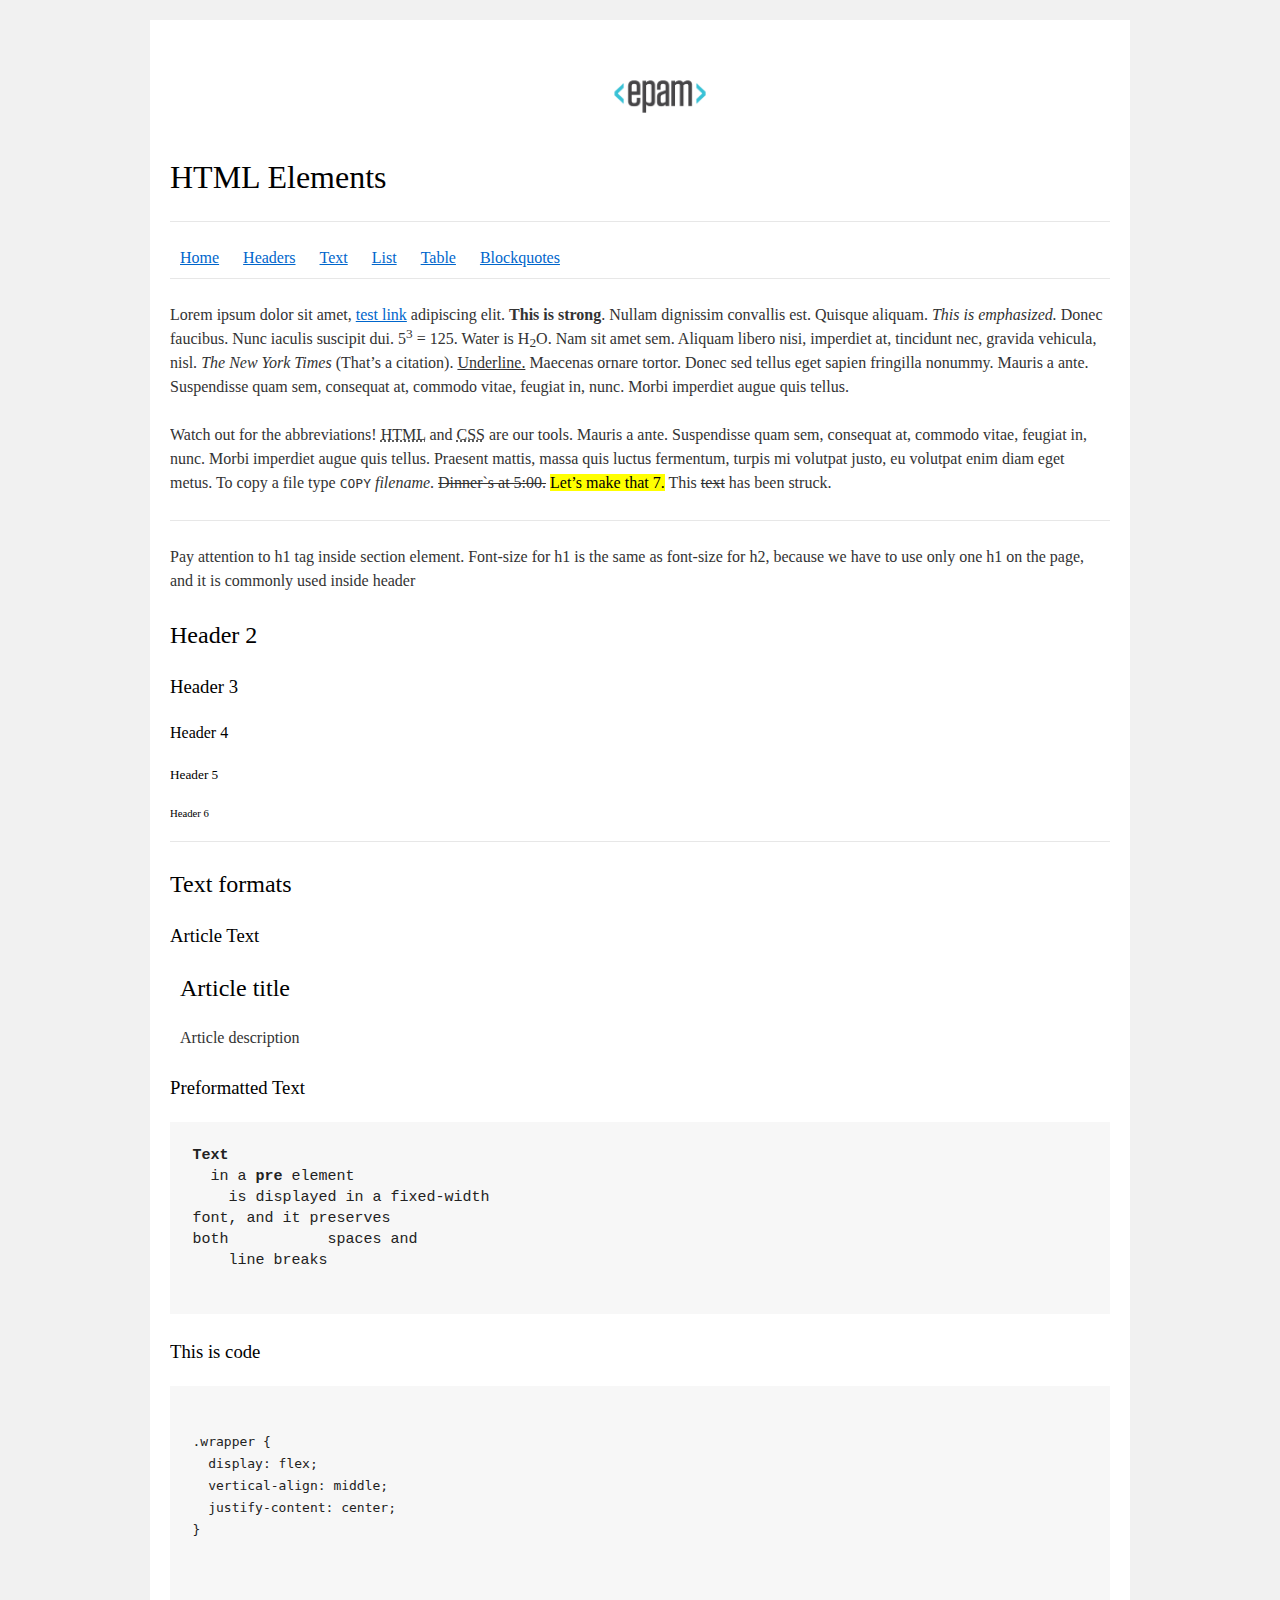
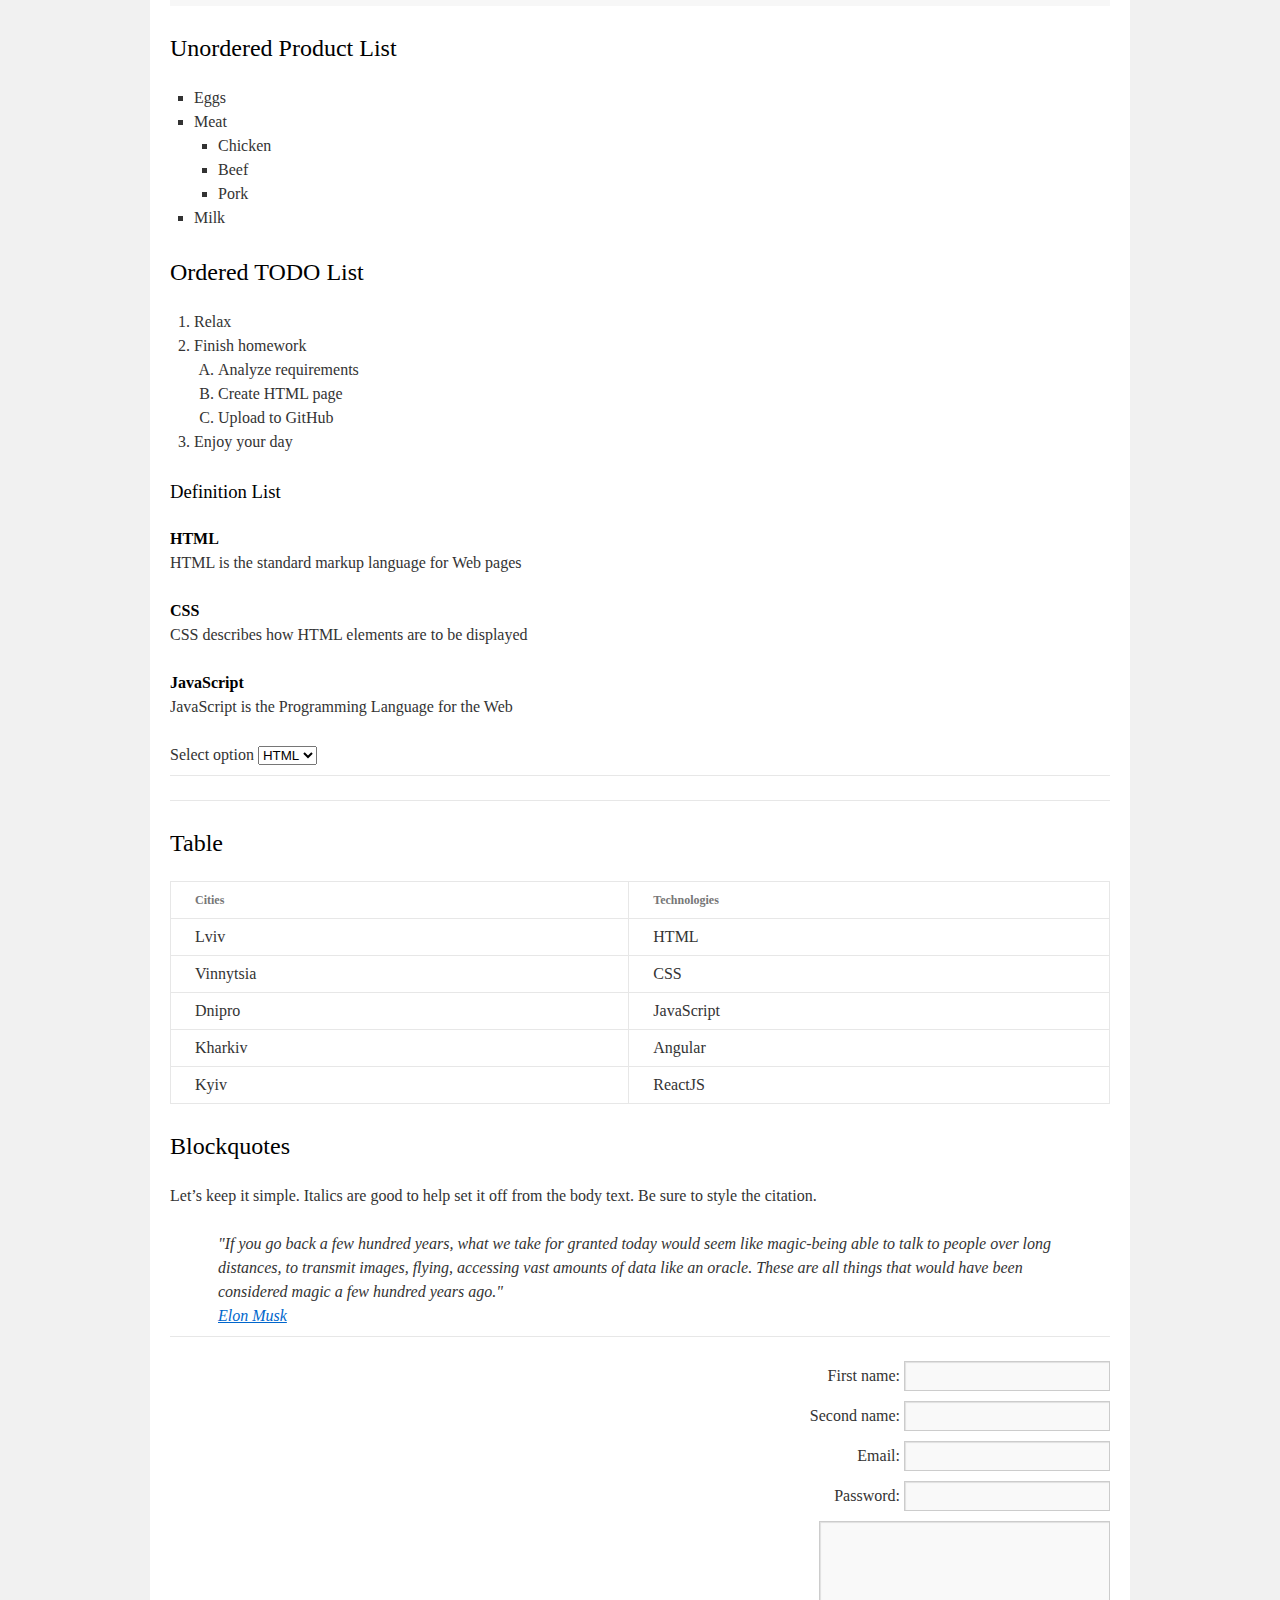
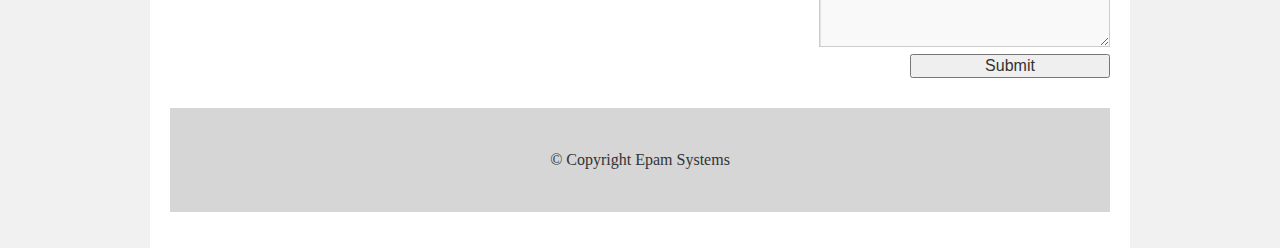
<file: FL11_HW1/homework/index.html>
<!DOCTYPE html>
<html lang="en">

<head>
  <meta charset="utf-8">
  <title>HTML Basics</title>
  <link rel="stylesheet" href="style.css">
</head>

<body>
  <div id="wrapper">
    <div id="main">
      <div id="container">
        <div id="content" role="main">
          <!-- TODO: Content goes here -->
          <header>
            <img src="logo.png" alt="EPAM logo">
            <h1>HTML Elements</h1>
          </header>
          <hr>
            <nav>
              <a href="#home">Home</a>
              <a href="#headers">Headers</a>
              <a href="#text">Text</a>
              <a href="#list">List</a>
              <a href="#table">Table</a>
              <a href="#blockquotes">Blockquotes</a>
            </nav>
          <hr>
          <div id="home">
            <p>Lorem ipsum dolor sit amet, <a href="https://www.epam.com/">test link</a> adipiscing elit. <strong>This is strong</strong>. Nullam dignissim convallis est. Quisque aliquam. <em>This is emphasized.</em> Donec faucibus. Nunc iaculis suscipit dui. 5<sup>3</sup> = 125. Water is H<sub>2</sub>O. Nam sit amet sem. Aliquam libero nisi, imperdiet at, tincidunt nec, gravida vehicula, nisl. <cite>The New York Times</cite> (That&#8217;s a citation). <u>Underline.</u> Maecenas ornare tortor. Donec sed tellus eget sapien fringilla nonummy. Mauris a ante. Suspendisse quam sem, consequat at, commodo vitae, feugiat in, nunc. Morbi imperdiet augue quis tellus.
            </p>
            <p>
                Watch out for the abbreviations!
                <abbr title="Hyper Text Markup Language">HTML</abbr>
                and
                <abbr title="Cascading Style Sheets">CSS</abbr>
                are our tools. Mauris a ante. Suspendisse quam sem, consequat at, commodo vitae, feugiat in, nunc. Morbi imperdiet augue quis tellus. Praesent mattis, massa quis luctus fermentum, turpis mi volutpat justo, eu volutpat enim diam eget metus. To copy a file type
                <code>COPY</code>
                <i>filename</i>.
                <del>Dinner`s at 5:00.</del>
                <mark>Let&#8217;s make that 7.</mark>
                This <s>text</s> has been struck.
            </p>
          </div>
          <hr>
          <div id="headers">
              <p>
                Pay attention to h1 tag inside section element. Font-size for h1 is the same as font-size for h2,
                because we have to use only one h1 on the page, and it is commonly used inside header
              </p>
              <h2>Header 2</h2>
              <h3>Header 3</h3>
              <h4>Header 4</h4>
              <h5>Header 5</h5>
              <h6>Header 6</h6>
            </div>
          <hr>
          <section id="text">
              <h2>Text formats</h2>
             
              <section>
                <h3>Article Text</h3>
                  <article>
                    <header>
                      <h2>Article title</h2>
                    </header>
                    <p>Article description</p>
                  </article>
              </section>
              <section>
                  <h3>Preformatted Text</h3>
                    <pre>
<b>Text</b>
  in a <b>pre</b> element
    is displayed in a fixed-width
font, and it preserves
both           spaces and
    line breaks
                    </pre>
                </section>         
                <section>
                  <h3>This is code</h3>
                  <pre>
                      <code>
.wrapper {
  display: flex;
  vertical-align: middle;
  justify-content: center;
}
                      </code>
                    </pre>
                </section>   
              
              <section>
                <h2>Unordered Product List</h2>
                 <ul> 
                  <li>Eggs</li>
                  <li>Meat
                  <ul>
                    <li>Chicken</li>
                    <li>Beef</li>
                    <li>Pork</li> 
                  </ul></li>
                  <li>Milk</li>
                 </ul>
              </section>
          </section>
          <div id="list">    
            <section>
                  <h2>Ordered TODO List</h2>
                   <ol> 
                    <li>Relax</li>
                    <li>Finish homework
                    <ol>
                      <li>Analyze requirements</li>
                      <li>Create HTML page</li>
                      <li>Upload to GitHub</li> 
                    </ol></li>
                    <li>Enjoy your day</li>
                   </ol>
                </section>
              <section>
                <h3>Definition List</h3>
                <dl>
                    <dt>HTML</dt>
                        <dd>HTML is the standard markup language for Web pages</dd>
                    <dt>CSS</dt>
                        <dd>CSS describes how HTML elements are to be displayed</dd>
                    <dt>JavaScript</dt>
                        <dd>JavaScript is the Programming Language for the Web</dd>
                </dl>
                <span>Select option </span><select name="select">
                    <option value="HTML">HTML</option>
                    <option value="CSS">CSS</option>
                    <option value="JS">JS</option>
                </select>
              </section>
            </div>
            <hr>
            <hr>
            <section id="table">
                <h2>Table</h2>
                <table>
                    <thead>
                        <tr>
                            <th>Cities</th>
                            <th>Technologies</th>
                        </tr>
                    </thead>
                    <tbody>
                        <tr>
                            <td>Lviv</td>
                            <td>HTML</td>
                        </tr>
                        <tr>
                            <td>Vinnytsia</td>
                            <td>CSS</td>
                        </tr>
                        <tr>
                            <td>Dnipro</td>
                            <td>JavaScript</td>
                        </tr>
                        <tr>
                            <td>Kharkiv</td>
                            <td>Angular</td>
                        </tr>
                        <tr>
                            <td>Kyiv</td>
                            <td>ReactJS</td>
                        </tr>
                    </tbody>
                </table>
            </section>
            <section id="blockquotes">
              <h2>Blockquotes</h2>
              
<p>Let&#8217;s keep it simple. Italics are good to help set it off from the body text. Be sure to style the citation.</p>

<blockquote>
  "If you go back a few hundred years, what we take for granted today would seem like magic-being able
  to talk to people over long distances, to transmit images, flying, accessing vast amounts of data
  like an oracle. These are all things that would have been considered magic a few hundred years ago."<br>
  <a href="https://en.wikipedia.org/wiki/Elon_Musk">Elon Musk</a>
</blockquote>
            </section>
            <hr>
            <div id="form">
                <form >
                    <fieldset>
                        <label for="firstName">First name:</label>
                        <input type="text" id="firstName" />
                    </fieldset>
                    <fieldset>
                        <label for="secondName">Second name:</label>
                        <input type="text" id="secondName" />
                    </fieldset>
                    <fieldset>
                        <label for="email">Email:</label>
                        <input type="email" id="email" />
                    </fieldset>
                    <fieldset>
                        <label for="password">Password:</label>
                        <input type="password" id="password" />
                    </fieldset>
                    <fieldset>
                        <textarea cols="30" rows="5"></textarea>
                  </fieldset>
                    <fieldset>
                      <input type="submit" name="Submit" value="Submit">
                    </fieldset>
                  </form>
                </div>
            <footer>&copy; Copyright Epam Systems</footer>
        </div>
      </div>
    </div>
  </div>
</body>

</html>
</file>
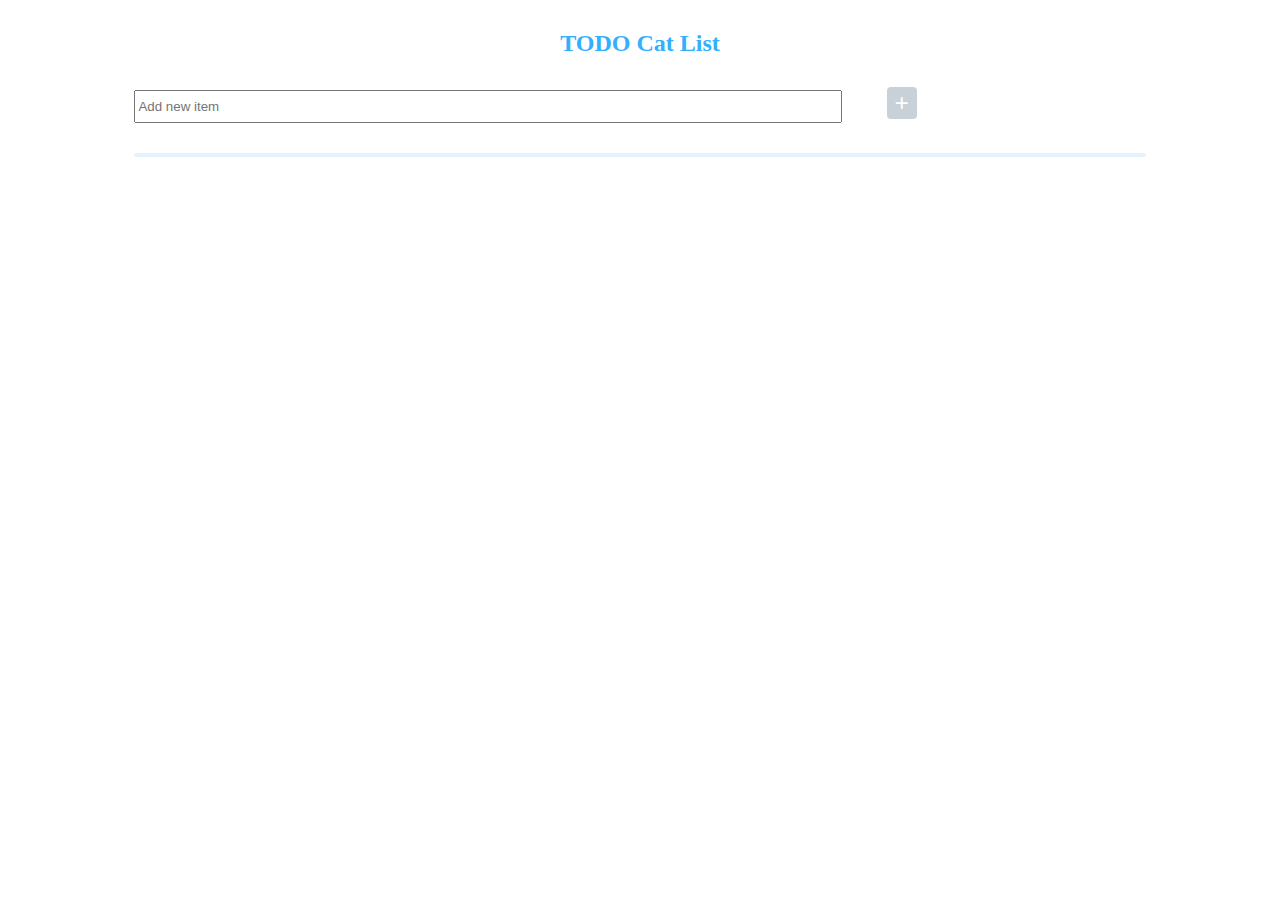
<file: FL11_HW11/homework/index.html>
<!DOCTYPE html>
<html lang="en">
<head>
  <meta charset="UTF-8">
  <title>Homework 11 - TODO Cat List</title>
  <link rel="stylesheet" href="./assets/material-icons/material-icons.css">
  <link rel="stylesheet" href="./assets/styles.css">
</head>
<body>
  <div id="root">
    <h1>TODO Cat List</h1>
    <div id="add-input">
      <input type="text" id="add-new-item-text" placeholder="Add new item">
      <button id="submit-new-item">+</button>
      <!--<button id="submit-new-item" class="mdc-icon-button material-icons">add_box</button> -->
      <hr>
    </div>
  </div>

  <script src="./src/app.js"></script>
</body>
</html>
</file>
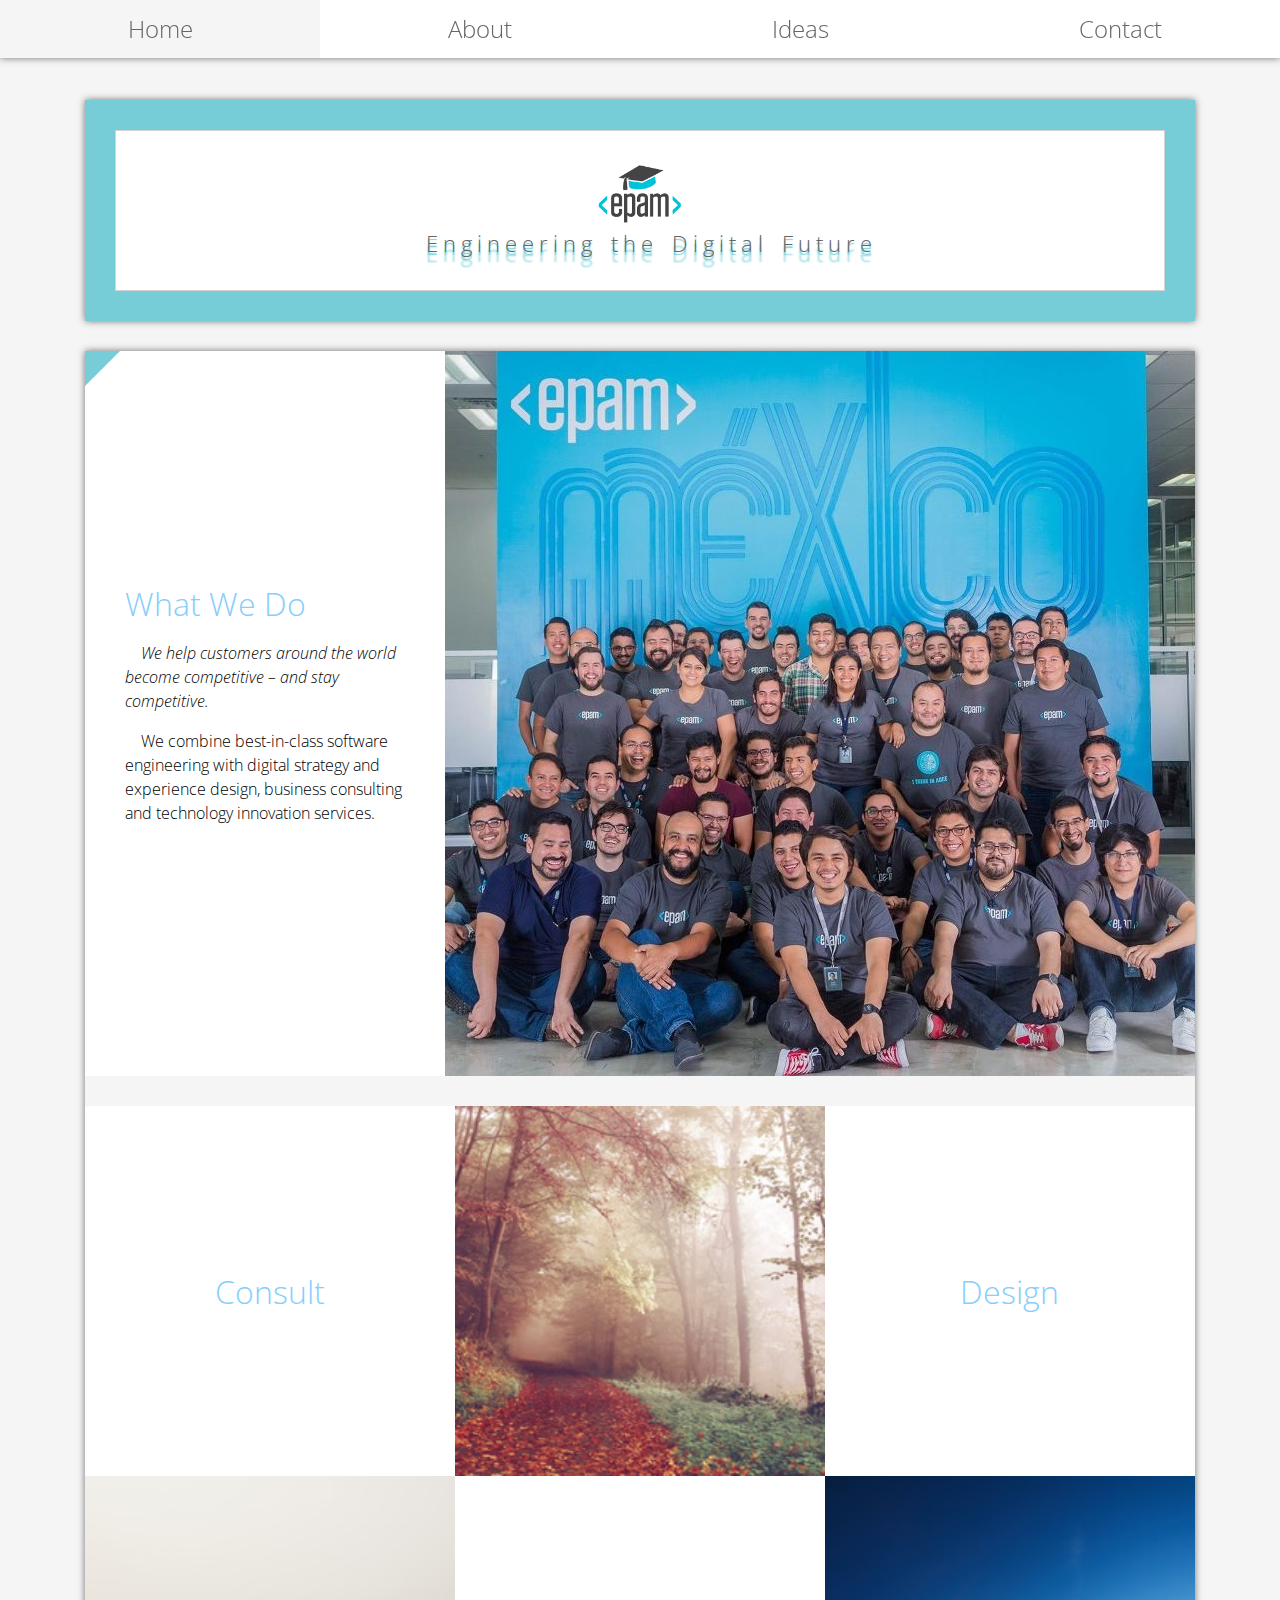
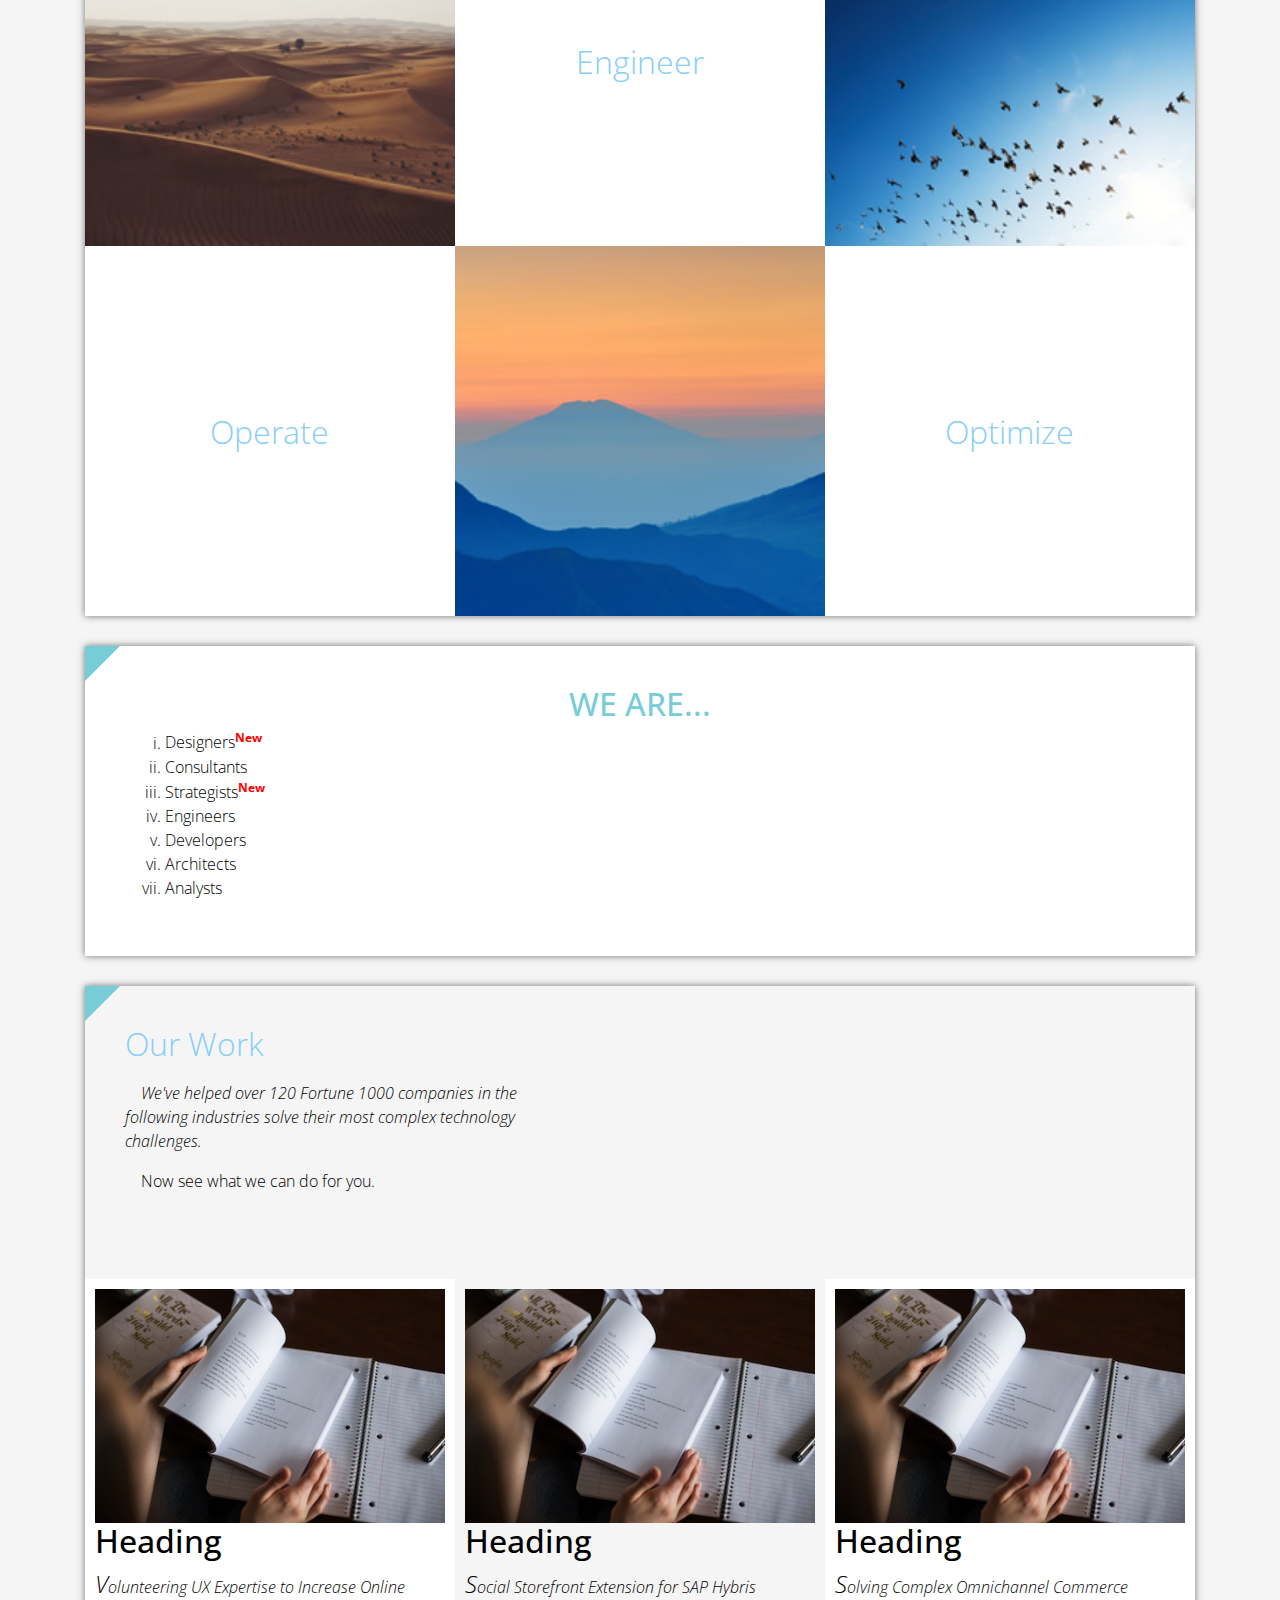
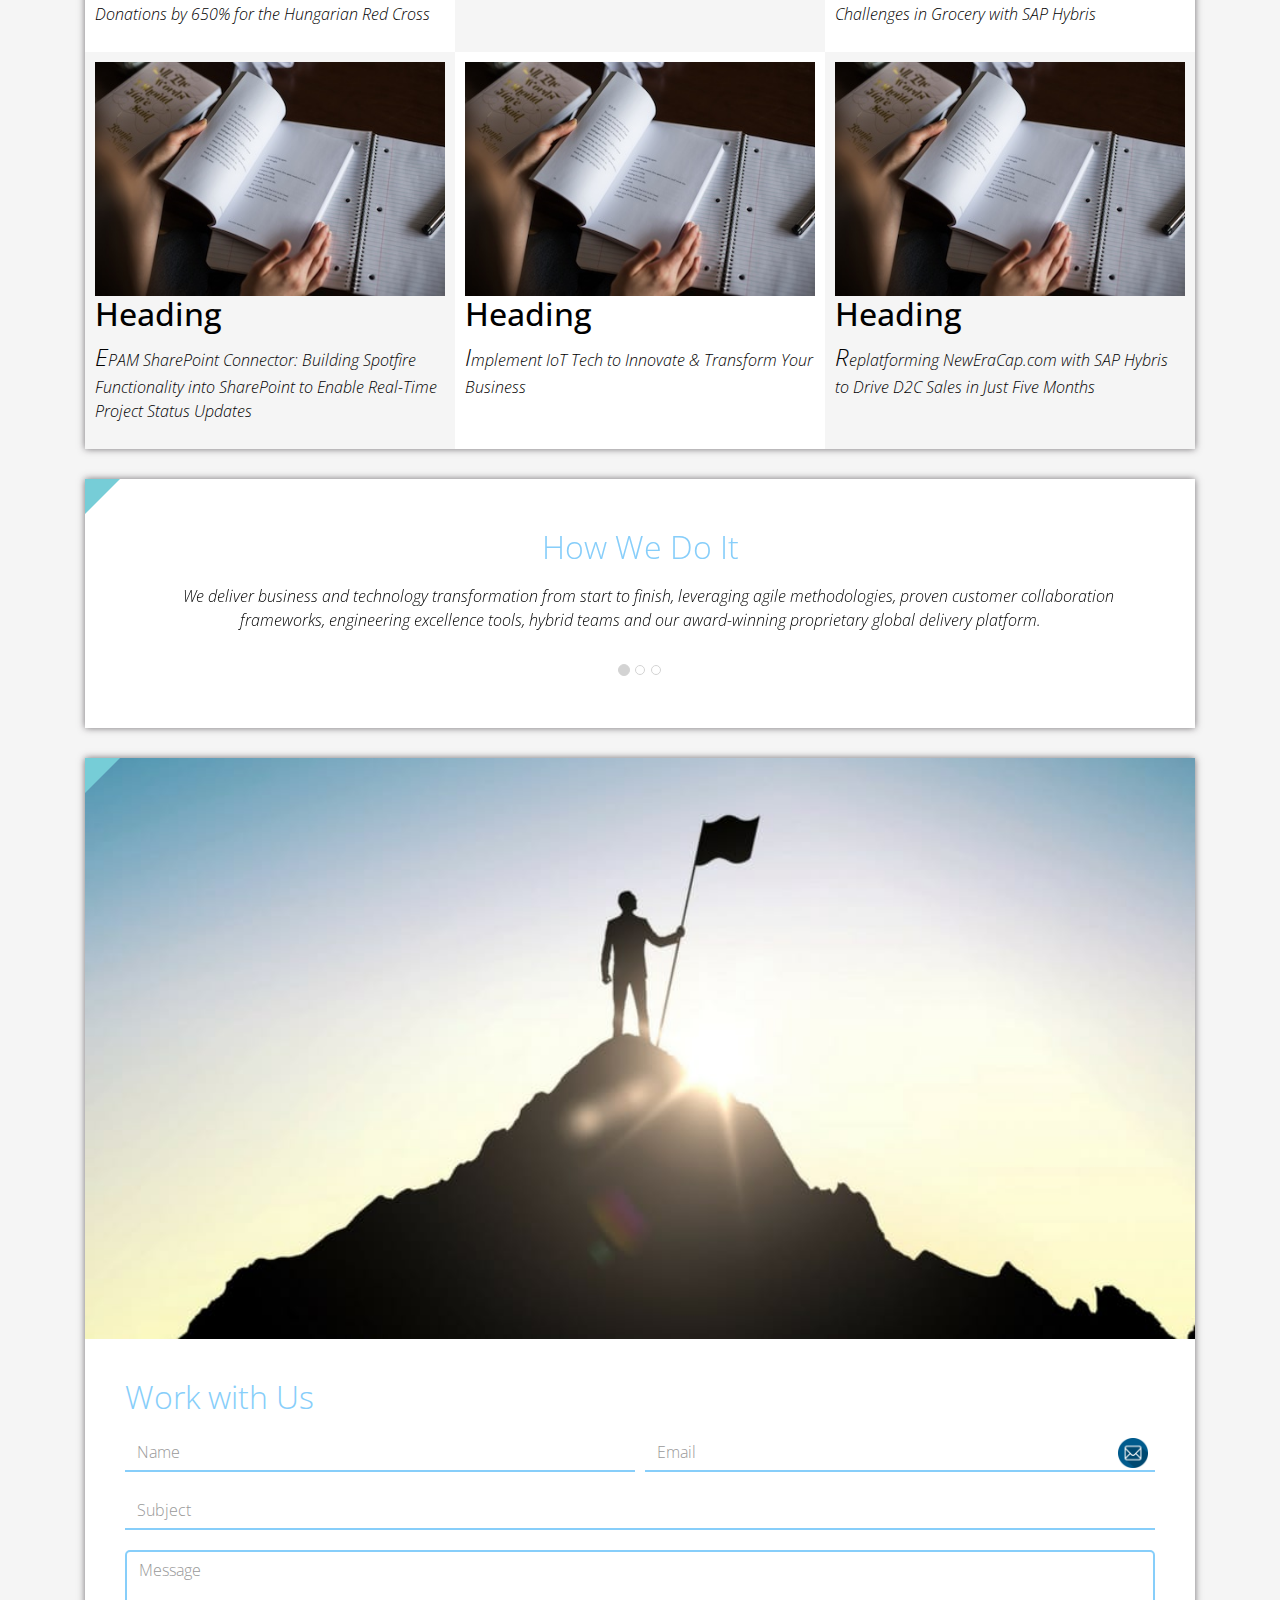
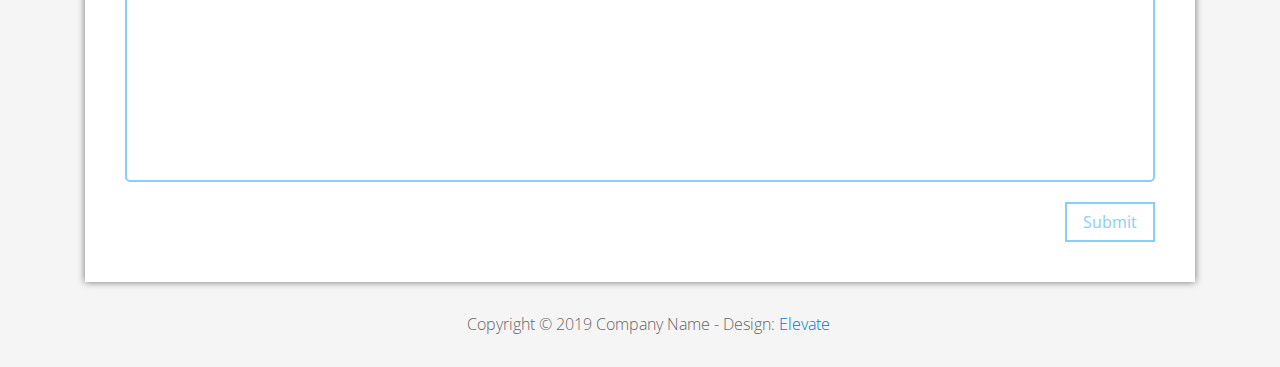
<file: FL11_HW2/homework/index.html>
<!DOCTYPE html>
<html lang="en">
<head>
  <meta charset="utf-8">
  <meta http-equiv="X-UA-Compatible" content="IE=edge">
  <meta name="viewport" content="width=device-width, initial-scale=1">

  <title>CSS Basics HW</title>



  <!-- load stylesheets -->
  <link rel="stylesheet" href="http://fonts.googleapis.com/css?family=Open+Sans:300,400">
  <!-- Google web font "Open Sans" -->
  <link rel="stylesheet" href="css/bootstrap.min.css">
  <!-- Bootstrap style -->
  <link rel="stylesheet" href="css/general.css">
  <link rel="stylesheet" href="css/style.css">
  <!-- Templatemo style -->
</head>

<body>
<div class="container">

  <div class="tm-sidebar">
    <nav class="tm-main-nav">
      <ul>
        <li class="tm-nav-item"><a href="#home" class="tm-nav-item-link">Home</a></li>
        <li class="tm-nav-item"><a href="#about" class="tm-nav-item-link">About</a></li>
        <li class="tm-nav-item"><a href="#ideas" class="tm-nav-item-link">Ideas</a></li>
        <li class="tm-nav-item"><a href="#contact" class="tm-nav-item-link">Contact</a></li>
      </ul>
    </nav>
  </div>

  <div class="tm-main-content">

    <div id="home" class="tm-content-box tm-content-header margin-b-10">
      <div class="tm-banner">
        <div class="tm-banner-inner">
          <img src="img/epam_logo.png" width="100" alt="">
          <p class="tm-banner-text">Engineering the Digital Future</p>
        </div>
      </div>
    </div>

    <section>
      <div class="tm-content-box flex-2-col">

        <div class="padding-medium flex-item tm-team-description-container flex-item">
          <h2 class="tm-section-title">What We Do</h2>
          <p class="tm-section-description">We help customers around the world become competitive – and stay competitive.</p>
          <p class="tm-section-description"> We combine best-in-class software engineering with digital strategy and experience design, business consulting and technology innovation services.</p>
        </div>
        <div class="flex-item tm-team-img">
          <img src="img/epam-mexico.jpg" alt="epam-mexico">
        </div>

      </div>

      <div id="about" class="tm-content-box">

        <ul class="boxes gallery-container">
          <li class="box box-bg">
            <h2 class="tm-section-title tm-section-title-box tm-box-bg-title">Consult</h2>
          </li>
          <li class="box">
            <a href="img/idea-large-01.jpg">
              <img src="img/idea-01.jpg" alt="Image" class="img-fluid thumbnail box-img">
            </a>
          </li>
          <li class="box box-bg">
            <h2 class="tm-section-title tm-section-title-box tm-box-bg-title">Design</h2>
          </li>
          <li class="box">
            <a href="img/idea-large-02.jpg">
              <img src="img/idea-02.jpg" alt="Image" class="img-fluid thumbnail box-img">
            </a>
          </li>
          <li class="box box-bg">
            <h2 class="tm-section-title tm-section-title-box tm-box-bg-title">Engineer</h2>
          </li>
          <li class="box">
            <a href="img/idea-large-03.jpg">
              <img src="img/idea-03.jpg" alt="Image" class="img-fluid thumbnail box-img">
            </a>
          </li>
          <li class="box box-bg">
            <h2 class="tm-section-title tm-section-title-box tm-box-bg-title">Operate</h2>
          </li>
          <li class="box">
            <a href="img/idea-large-04.jpg">
              <img src="img/idea-04.jpg" alt="Image" class="img-fluid thumbnail box-img">
            </a>
          </li>
          <li class="box box-bg">
            <h2 class="tm-section-title tm-section-title-box tm-box-bg-title">Optimize</h2>
          </li>
        </ul>

      </div>

    </section>

    <!-- slider -->
    <section class="heading tm-content-box">
      <div class="padding-medium">
        <h2> WE ARE...</h2>
        <ol>
          <li><a href="index.html" class="text">Designers</a></li>
          <li><a href="index.html">Consultants</a></li>
          <li><a href="#" class="text">Strategists</a></li>
          <li><a href="#">Engineers</a></li>
          <li><a href="#">Developers</a></li>
          <li><a href="#">Architects</a></li>
          <li><a href="#">Analysts</a></li>
        </ol>
      </div>
    </section>

    <section class="blocks">
      <div class="padding-medium flex-item tm-team-description-container">
        <h2 class="tm-section-title">Our Work</h2>
        <p class="tm-section-description">We've helped over 120 Fortune 1000 companies in the following industries solve their most complex technology challenges. </p>
        <p class="tm-section-description"> Now see what we can do for you.</p>
      </div>
      <div class="tm-content-box flex-2-col">
      </div>
      <div  class="tm-content-box">
        <ul class="boxes gallery-container">
          <li class="box box-work">
            <img src="img/study.jpeg" alt="Image" class="img-fluid">
            <div>
              <h2>Heading</h2>
              <p>Volunteering UX Expertise to Increase Online Donations by 650% for the Hungarian Red Cross</p>
            </div>
          </li>
          <li class="box box-work">
            <img src="img/study.jpeg" alt="Image" class="img-fluid">
            <div>
              <h2>Heading</h2>
              <p>Social Storefront Extension for SAP Hybris</p>
            </div>
          </li>
          <li class="box box-work">
            <img src="img/study.jpeg" alt="Image" class="img-fluid">
            <div>
              <h2>Heading</h2>
              <p>Solving Complex Omnichannel Commerce Challenges in Grocery with SAP Hybris</p>
            </div>
          </li>
          <li class="box box-work">
            <img src="img/study.jpeg" alt="Image" class="img-fluid">
            <div>
              <h2>Heading</h2>
              <p>EPAM SharePoint Connector: Building Spotfire Functionality into SharePoint to Enable Real-Time Project Status Updates</p>
            </div>
          </li>
          <li class="box box-work">
            <img src="img/study.jpeg" alt="Image" class="img-fluid">
            <div>
              <h2>Heading</h2>
              <p>Implement IoT Tech to Innovate &amp; Transform Your Business</p>
            </div>
          </li>
          <li class="box box-work">
            <img src="img/study.jpeg" alt="Image" class="img-fluid">
            <div>
              <h2>Heading</h2>
              <p>Replatforming NewEraCap.com with SAP Hybris to Drive D2C Sales in Just Five Months</p>
            </div>
          </li>
        </ul>

      </div>
    </section>

    <section id="ideas">
      <div id="tmCarousel" class="carousel slide tm-content-box" data-ride="carousel">

        <ol class="carousel-indicators">
          <li data-target="#tmCarousel" data-slide-to="0" class="active"></li>
          <li data-target="#tmCarousel" data-slide-to="1" class=""></li>
          <li data-target="#tmCarousel" data-slide-to="2" class=""></li>
        </ol>

        <div class="carousel-inner" role="listbox">

          <div class="carousel-item active">
            <div class="carousel-content">
              <div class="flex-item">
                <h2 class="tm-section-title">How We Do It</h2>
                <p class="tm-section-description carousel-description">We deliver business and technology transformation from start to finish, leveraging agile methodologies, proven customer collaboration frameworks, engineering excellence tools, hybrid teams and our award-winning proprietary global delivery platform.</p>
              </div>
            </div>
          </div>

          <div class="carousel-item">
            <div class="carousel-content">
              <div class="flex-item">
                <h2 class="tm-section-title">Our Clients</h2>
                <p class="tm-section-description carousel-description">Lorem ipsum dolor sit amet,
                  consectetur adipiscing elit. Quisque vel nisi pharetra nibh varius pharetra ac
                  sagittis nisi. Etiam pharetra vestibulum hendrerit. Pellentesque interdum metus
                  sed massa rutrum.</p>
              </div>
            </div>
          </div>

          <div class="carousel-item">
            <div class="carousel-content">
              <div class="flex-item">
                <h2 class="tm-section-title">Our Projects</h2>
                <p class="tm-section-description carousel-description">Donec ex libero, fringilla
                  vitae purus sit amet, rhoncus pharetra lorem. Pellentesque id sem id lacus
                  ultricies vehicula. Aliquam rutrum mi non. Pellentesque interdum metus sed massa
                  rutrum.</p>
              </div>
            </div>
          </div>

        </div>

      </div>
    </section>

    <section class="tm-content-box">
      <img src="img/contact-us.jpg" alt="Contact image" class="img-fluid img-contact-us">

      <div id="contact" class="padding-medium">
        <h2 class="tm-section-title">Work with Us</h2>
        <form action="#contact" method="get" class="contact-form">

          <div class="form-group col-xs-12 col-sm-12 col-md-6 col-lg-6 form-group-2-col-left">
            <input type="text" id="contact_name" name="contact_name" class="form-control"
                   placeholder="Name" required/>
          </div>
          <div class="form-group col-xs-12 col-sm-12 col-md-6 col-lg-6 form-group-2-col-right mandatory-field">
            <input type="email" id="contact_email" name="contact_email" class="form-control"
                   placeholder="Email" required/>
          </div>
          <div class="form-group">
            <input type="text" id="contact_subject" name="contact_subject" class="form-control"
                   placeholder="Subject" required/>
          </div>
          <div class="form-group">
            <textarea id="contact_message" name="contact_message" class="form-control" rows="9"
                      placeholder="Message" required></textarea>
          </div>

          <button type="submit" class="btn btn-primary submit-btn">Submit</button>

        </form>
      </div>
    </section>

    <footer class="tm-footer">
      <p class="text-xs-center">Copyright &copy; 2019 Company Name

        - Design: <a rel="nofollow" href="http://www.templatemo.com/tm-481-elevate"
                     target="_parent">Elevate</a></p>
    </footer>

  </div>

</div>

</body>
</html>
</file>
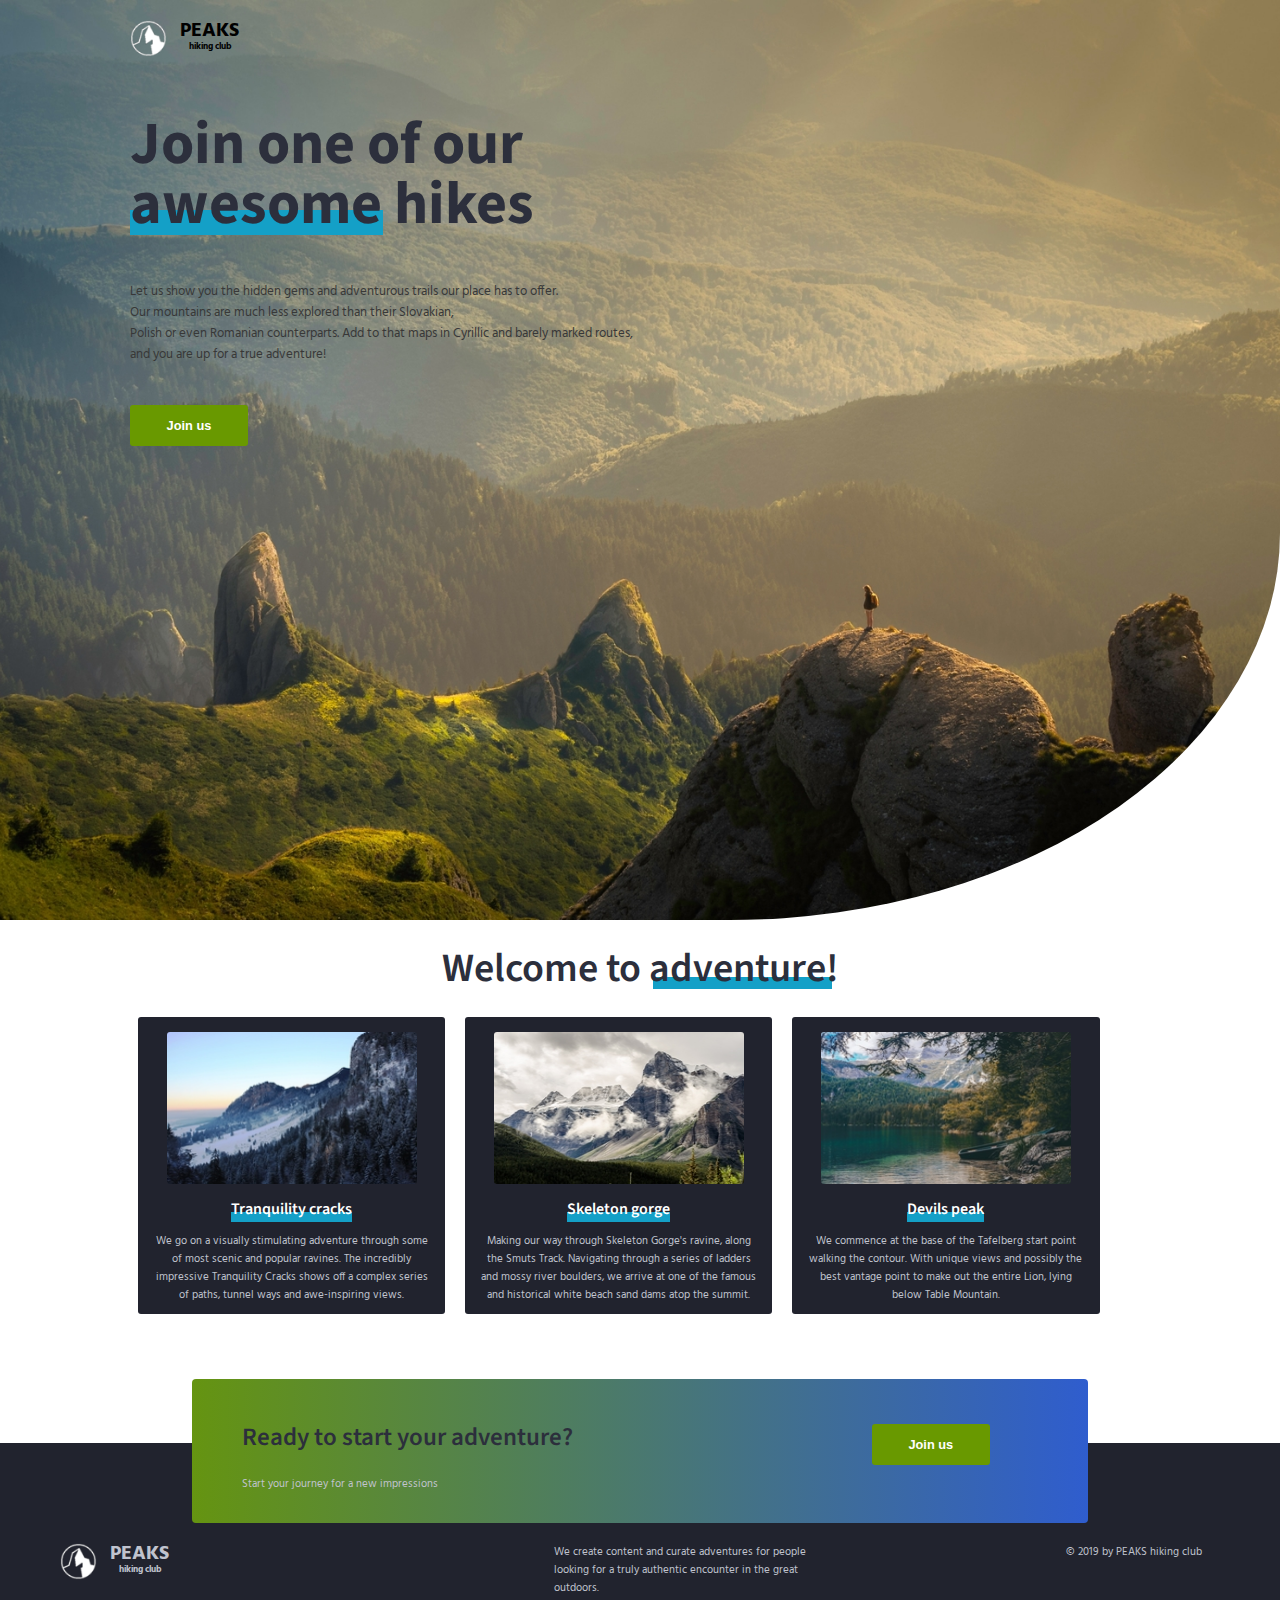
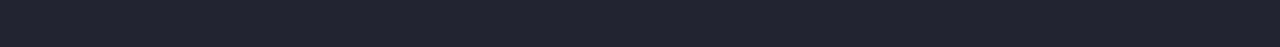
<file: FL11_HW3/homework/index.html>
<!DOCTYPE html>
<html lang="en">

  <head>
    <meta charset="UTF-8">
    <meta name="viewport" content="width=device-width, initial-scale=1.0">
    <meta http-equiv="X-UA-Compatible" content="ie=edge">
    <link href="https://fonts.googleapis.com/css?family=Hind:400,600%7CSource+Sans+Pro:400,600,700%7CFresca" rel="stylesheet"/>

    <!-- Styles should be switched here: -->

    <link rel="stylesheet" type="text/css" href="css/style1.css">
    <!--  <link rel="stylesheet" type="text/css" href="css/style2.css">-->

    <title>PEAKS hiking club</title>
  </head>

  <body>
    <header class="header">
      <div class="header-wrap">
        <div class="landing-logo">
          <img src="img/m-logo.png" alt="logo" />
          <p>PEAKS<span>hiking club</span></p>
        </div>
        <p class="header_heading">
          Join one of our awesome hikes
        </p>
        <p class="header_text">
          Let us show you the hidden gems and adventurous trails our place has to offer.
          Our mountains are much less explored than their Slovakian,
          Polish or even Romanian counterparts. Add to that maps in Cyrillic and barely marked routes,
          and you are up for a true adventure!
        </p>
        <button class="header_button">Join us</button>
      </div>
    </header>
    <main class="section">
      <p class="section_text">
        Welcome to adventure!
      </p>
      <div class="section_card_wrap">
        <div class="section_card">
          <img class="section_card_img"
               src="img/m-1.jpg"
               alt="experts"/>
          <p class="section_card_heading">
            Tranquility cracks
            <span class="section_card_underline"></span>
          </p>
          <p class="section_card_text">
            We go on a visually stimulating adventure through some of most scenic and popular ravines.
            The incredibly impressive Tranquility Cracks shows off a complex series of paths, tunnel ways and awe-inspiring views.
          </p>
        </div>
        <div class="section_card">
          <img class="section_card_img"
               src="img/m-2.jpg"
               alt="content formats"/>
          <p class="section_card_heading">
            Skeleton gorge
            <span class="section_card_underline"></span>
          </p>
          <p class="section_card_text">
            Making our way through Skeleton Gorge's ravine, along the Smuts Track.
            Navigating through a series of ladders and mossy river boulders, we arrive at one of the famous and historical white beach sand dams atop the summit.
          </p>
        </div>
        <div class="section_card">
          <img class="section_card_img"
               src="img/m-3.jpg"
               alt="certificate"/>
          <p class="section_card_heading">
            Devils peak
            <span class="section_card_underline"></span>
          </p>
          <p class="section_card_text">
            We commence at the base of the Tafelberg start point walking the contour.
            With unique views and possibly the best vantage point to make out the entire Lion, lying below Table Mountain.
          </p>
        </div>
      </div>
      <div class="section_banner">
        <div class="section_banner_text_wrap">
          <p class="section_banner_heading">
            Ready to start your adventure?
          </p>
          <p class="section_banner_text">
            Start your journey for a new impressions
          </p>
        </div>
        <button class="section_banner_button">Join us</button>
      </div>
    </main>
    <footer class="footer">
      <div class="footer-wrap">
        <div class="footer_logo landing-logo">
          <img src="img/m-logo.png" alt="logo" />
          <p>PEAKS<span>hiking club</span></p>
        </div>
        <p class="footer_text">
          We create content  and curate adventures for  people looking for a truly authentic encounter in the great outdoors.
        </p>
        <span class="footer-cr">
          &copy; 2019 by PEAKS hiking club
        </span>
      </div>
    </footer>
  </body>

</html>
</file>
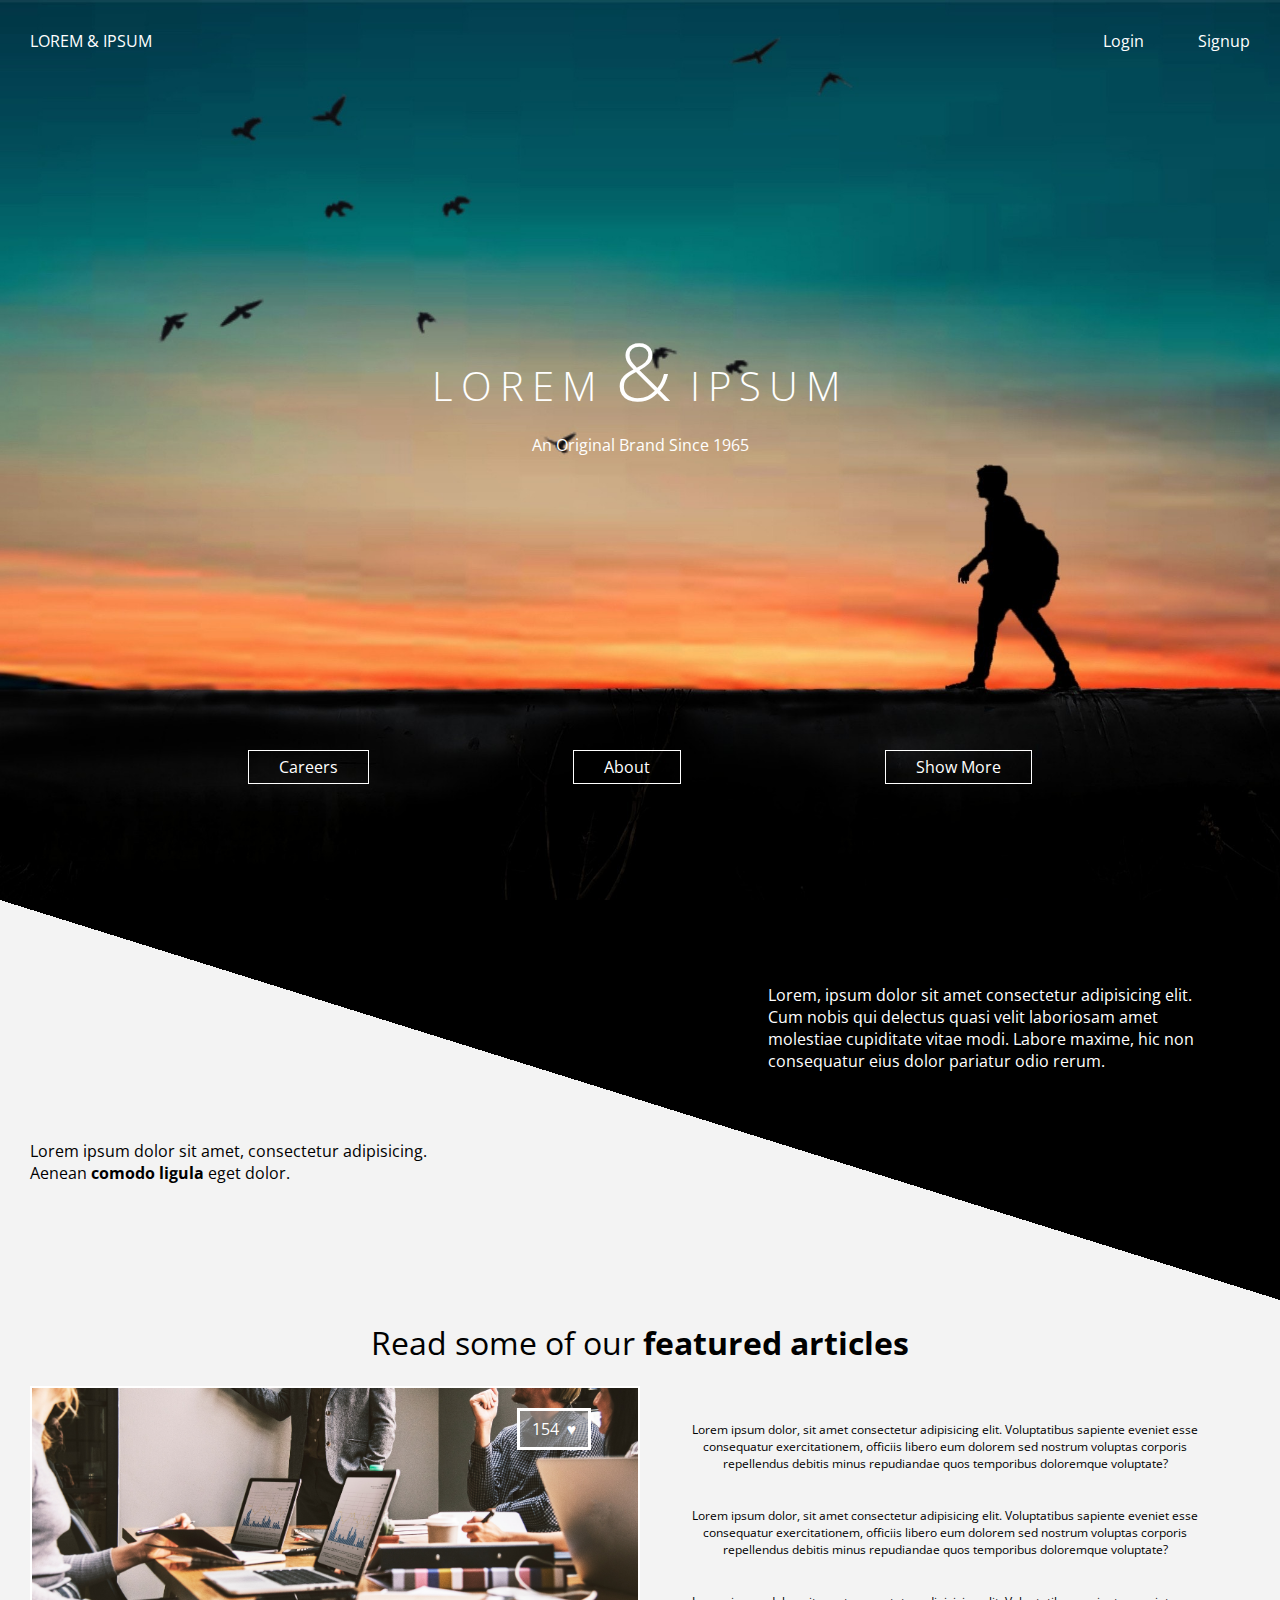
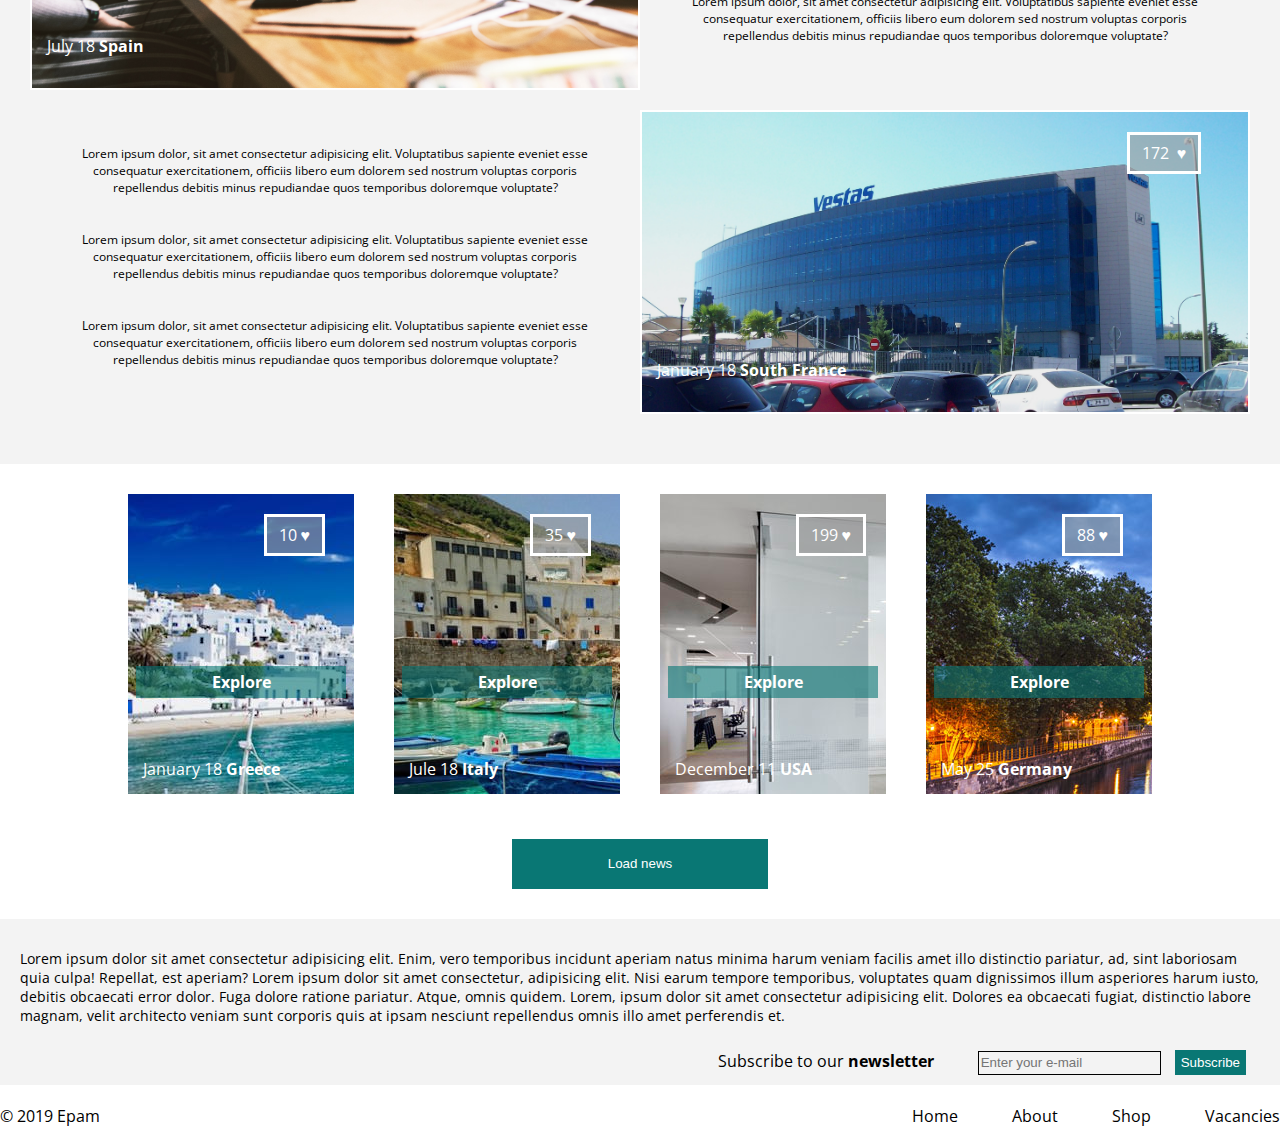
<file: FL11_HW4/homework/index.html>
<!DOCTYPE html>
<html lang="zxx">

  <head>
    <meta charset="UTF-8">
    <meta name="viewport" content="width=device-width, initial-scale=1.0">
    <meta http-equiv="X-UA-Compatible" content="ie=edge">
    <link href="http://fonts.googleapis.com/css?family=Open+Sans" rel="stylesheet"/>
    <link rel="stylesheet" type="text/css" href="css/style.css">
    <title>Lorem&Ipsum</title>
  </head>

  <body>
    <header class="header">
      <div class="header-wrap">
        <div class="header-logo-login">
            <div class="logo">Lorem & Ipsum</div>
            <div class="login-signup">
                <ul>
                    <li><a href="#" title="Login">Login</a></li>
                    <li><a href="#" title="Signup">Signup</a></li>
                </ul>
            </div>
        </div>
            <div class="header-heading-wrap">
                <p class="header-heading">Lorem<span>&</span>Ipsum</p>
                <p class="header-heading-title">An Original Brand Since 1965</p>
            </div>
        <div class="nav-header">
            <nav>
                <ul>
                    <li><a href="#" title="Careers">Careers</a></li>
                    <li><a href="#" title="About">About</a></li>
                    <li><a href="#" title="Show More">Show More</a></li>
                </ul>
            </nav>
        </div>
      </div>
        
          <div class="heading-box">
              <div class="heading-box-title-1">
                Lorem ipsum dolor sit amet, consectetur adipisicing.<br> Aenean <b>comodo ligula</b> eget dolor. 
              </div>
              <div class="heading-box-title-2">
                  Lorem, ipsum dolor sit amet consectetur adipisicing elit. Cum nobis qui delectus quasi velit laboriosam amet molestiae cupiditate vitae modi. Labore maxime, hic non consequatur eius dolor pariatur odio rerum.
                </div>
          </div>
        
    </header>

    <main class="section">
      <section title="Articles">
          <h1>Read some of our <span>featured articles</span></h1>
          <div class="grid-articles-container">
                <div class="grid-articles-item-image sample-1-img">
                    <p class="likes-img-count">
                        <span >154 &nbsp;&#9829;</span>
                    </p>
                    <p class="img-title">
                            July 18 <b>Spain</b>

                        </p>
                </div>
                <div class="grid-articles-item-textbox">
                    <p>Lorem ipsum dolor, sit amet consectetur adipisicing elit. Voluptatibus sapiente eveniet esse consequatur exercitationem, officiis libero eum dolorem sed nostrum voluptas corporis repellendus debitis minus repudiandae quos temporibus doloremque voluptate?</p>
                    <p>Lorem ipsum dolor, sit amet consectetur adipisicing elit. Voluptatibus sapiente eveniet esse consequatur exercitationem, officiis libero eum dolorem sed nostrum voluptas corporis repellendus debitis minus repudiandae quos temporibus doloremque voluptate?</p>
                    <p>Lorem ipsum dolor, sit amet consectetur adipisicing elit. Voluptatibus sapiente eveniet esse consequatur exercitationem, officiis libero eum dolorem sed nostrum voluptas corporis repellendus debitis minus repudiandae quos temporibus doloremque voluptate?</p>
                </div>
                <div class="grid-articles-item-textbox second-row">
                        <p>Lorem ipsum dolor, sit amet consectetur adipisicing elit. Voluptatibus sapiente eveniet esse consequatur exercitationem, officiis libero eum dolorem sed nostrum voluptas corporis repellendus debitis minus repudiandae quos temporibus doloremque voluptate?</p>
                        <p>Lorem ipsum dolor, sit amet consectetur adipisicing elit. Voluptatibus sapiente eveniet esse consequatur exercitationem, officiis libero eum dolorem sed nostrum voluptas corporis repellendus debitis minus repudiandae quos temporibus doloremque voluptate?</p>
                        <p>Lorem ipsum dolor, sit amet consectetur adipisicing elit. Voluptatibus sapiente eveniet esse consequatur exercitationem, officiis libero eum dolorem sed nostrum voluptas corporis repellendus debitis minus repudiandae quos temporibus doloremque voluptate?</p>
                </div>  
                <div class="grid-articles-item-image sample-2-img second-row">
                        <p class="likes-img-count">
                                <span>172 &nbsp;&#9829;</span>
                            </p>
                        <p class="img-title">
                                January 18 <b>South France</b>  
                            </p>
                </div>
          </div>
      </section>
      <section title="News" class="news">
            <h3>News</h3>
        <div class="news-container">
            <div class="news-item" id="news-1">
                <p class="likes-img-count">
                    <span>10&nbsp;&#9829;</span>
                </p>
                 <div class="explore"><a href="#" title="Explore">Explore</a></div>
                <p class="img-title">
                    January 18 <b>Greece</b>  
                </p>
            </div>
            <div class="news-item" id="news-2">
                    <p class="likes-img-count">
                            <span>35&nbsp;&#9829;</span>
                    </p>
                    <div class="explore"><a href="#" title="Explore">Explore</a></div>
                    <p class="img-title">
                            Jule 18 <b>Italy</b>  
                    </p>
            </div>
            <div class="news-item" id="news-3">
                    <p class="likes-img-count">
                        <span>199&nbsp;&#9829;</span>
                    </p>
                    <div class="explore"><a href="#" title="Explore">Explore</a></div>
                    <p class="img-title">
                        December 11 <b>USA</b>  
                    </p>
            </div>
            <div class="news-item" id="news-4">
                    <p class="likes-img-count">
                        <span>88&nbsp;&#9829;</span>
                    </p>
                    <div class="explore"><a href="#" title="Explore">Explore</a></div>
                    <p class="img-title">
                        May 25 <b>Germany</b>  
                    </p>
            </div>
        </div>
        <button type="button" class="load-news-btn" title="Load news">Load news</button>
      </section>
      <section title="Subscribe" class="subscribe">
          <h3>Subscribe</h3>
        <p>
            Lorem ipsum dolor sit amet consectetur adipisicing elit. Enim, vero temporibus incidunt aperiam natus minima harum veniam facilis amet illo distinctio pariatur, ad, sint laboriosam quia culpa! Repellat, est aperiam? Lorem ipsum dolor sit amet consectetur, adipisicing elit. Nisi earum tempore temporibus, voluptates quam dignissimos illum asperiores harum iusto, debitis obcaecati error dolor. Fuga dolore ratione pariatur. Atque, omnis quidem. Lorem, ipsum dolor sit amet consectetur adipisicing elit. Dolores ea obcaecati fugiat, distinctio labore magnam, velit architecto veniam sunt corporis quis at ipsam nesciunt repellendus omnis illo amet perferendis et.
        </p>
        <div id="fieldset">
            <form action="post">
                <fieldset>
                        <label for="email">Subscribe to our <b>newsletter</b></label>
                        <input type="email" id="email" placeholder="Enter your e-mail">
                        <input type="submit" name="Submit" value="Subscribe" id="submit-button">
                </fieldset>
            </form>
        </div>
      </section>
    </main>
    
    <footer class="footer">
      <div class="footer-wrap">
        <div class="copyright">&#169;&nbsp;2019&nbsp;Epam</div>
        <div class="footer-nav">
            <nav>
                <ul>
                    <li><a href="#" title="Home">Home</a></li>
                    <li><a href="#" title="About">About</a></li>
                    <li><a href="#" title="Shop">Shop</a></li>
                    <li><a href="#" title="Vacancies">Vacancies</a></li>
                </ul>
            </nav>
        </div>
    </div>

        
    </footer>
  </body>

</html>
</file>
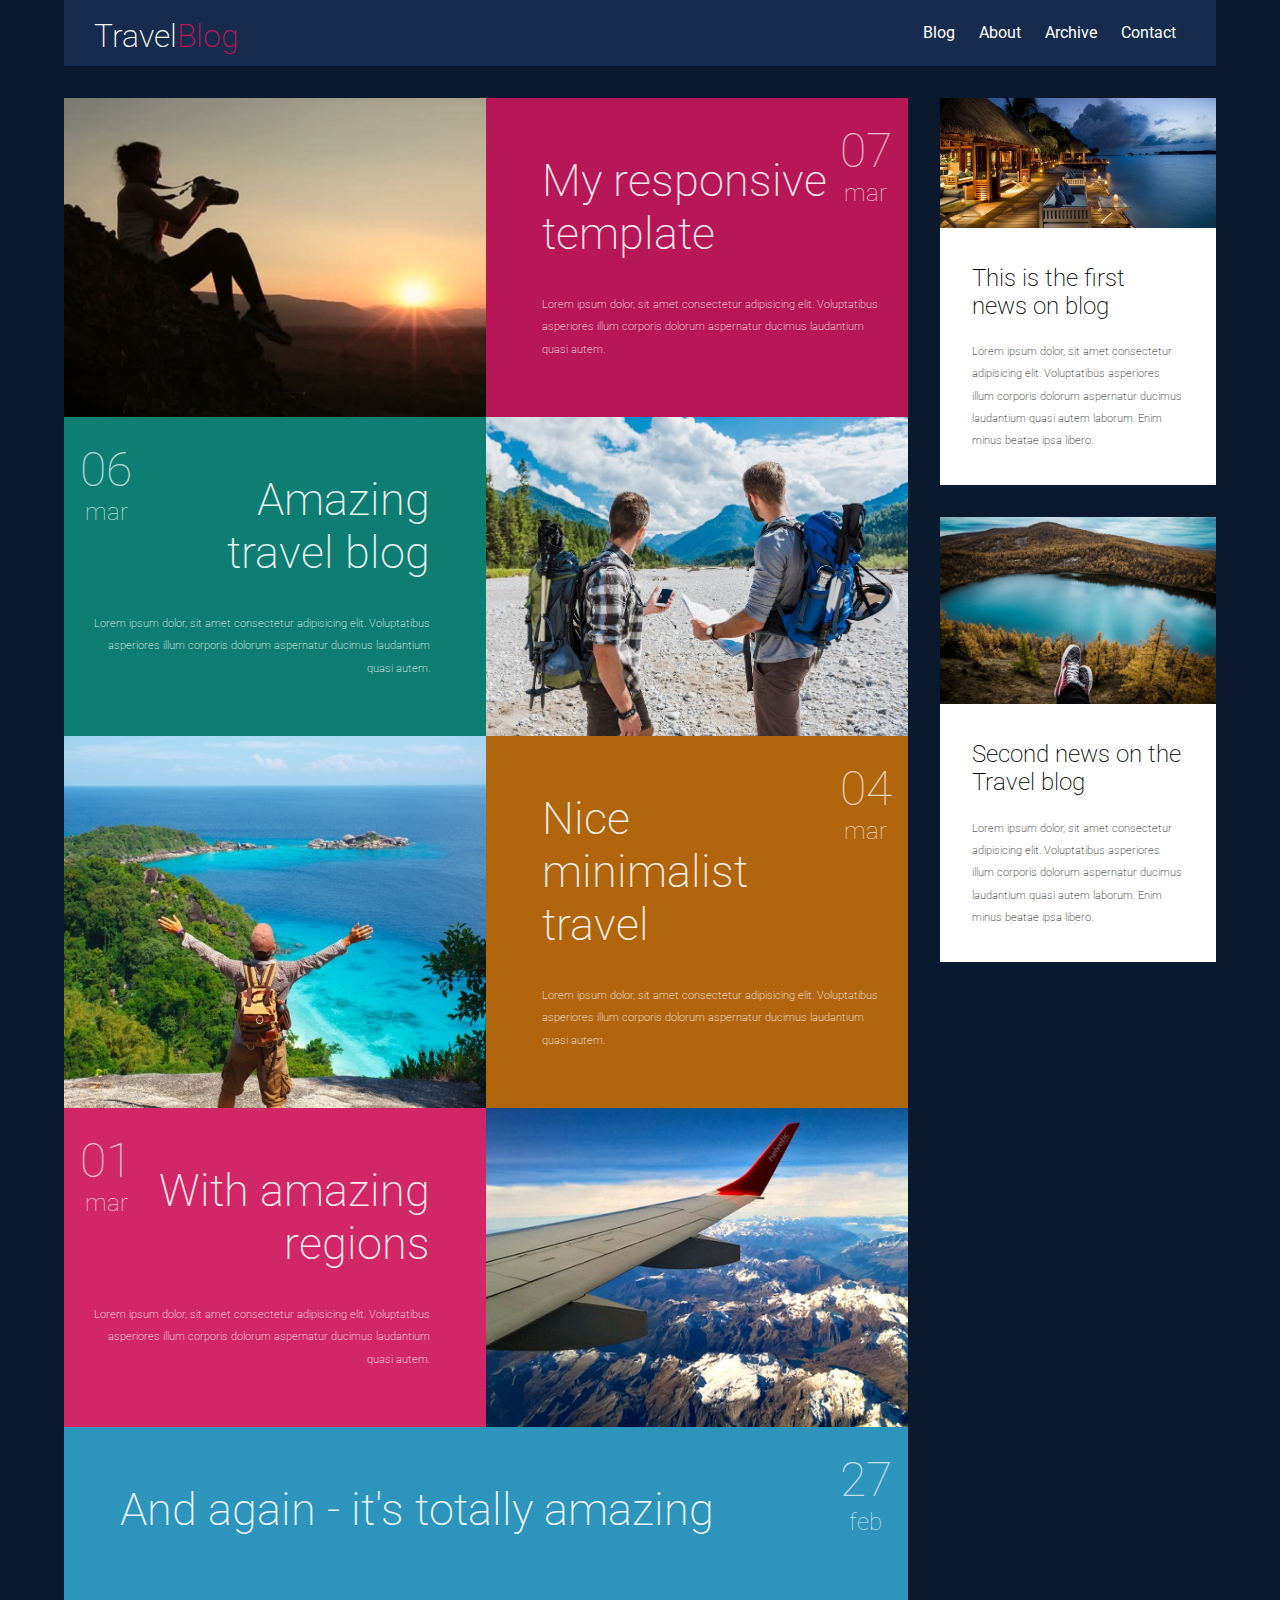
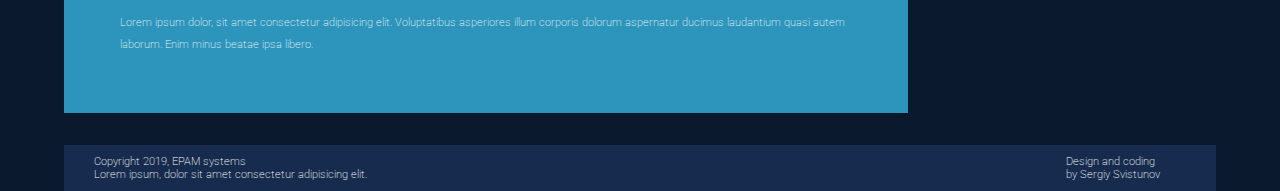
<file: FL11_HW5/homework/index.html>
<!DOCTYPE html>
<html lang="zxx">
<head>
  <meta charset="UTF-8">
  <meta name="viewport" content="width=device-width, initial-scale=1.0">
  <meta http-equiv="X-UA-Compatible" content="ie=edge">
  <link rel="stylesheet" href="css/styles.css">
  <link href='https://fonts.googleapis.com/css?family=Roboto:400,100,300,700&subset=latin,latin-ext' rel='stylesheet' type='text/css'>      
  <title>Responsive</title>
</head>
<body>
  <!-- Your code goes here -->
  <div class="grid-container">
    <header class="header">
              <label class="menu-btn">
            <span></span>
          </label>
          <div class="logo"><p>Travel<span>Blog</span></p></div>
          
          <div class="header-nav">
            <nav>
              <ul>
                  <li><a href="#" title="Blog">Blog</a></li>
                  <li><a href="#" title="About">About</a></li>
                  <li><a href="#" title="Archive">Archive</a></li>
                  <li><a href="#" title="Contact">Contact</a></li>
              </ul>
            </nav>  
          </div>
  </header>
  <main class="main">
    <div class="posts-item">
      <div class="posts-item-img img-1">
      </div>
      <div class="posts-item-content post-1">
        <div class="posts-item-text">
          <h2 class="post-heading">My responsive template</h2>
          <p>
            Lorem ipsum dolor, sit amet consectetur adipisicing elit. Voluptatibus asperiores illum corporis dolorum aspernatur ducimus laudantium quasi autem.
          </p>
        </div>
        <div class="posts-item-date">07<span>mar</span></div>
      </div>
    </div>

    <div class="posts-item">
      <div class="posts-item-img img-2">
      </div>
      <div class="posts-item-content post-2">
        <div class="posts-item-text">
          <h2 class="post-heading">Amazing travel blog</h2>
          <p>
            Lorem ipsum dolor, sit amet consectetur adipisicing elit. Voluptatibus asperiores illum corporis dolorum aspernatur ducimus laudantium quasi autem.
          </p>
        </div>
        <div class="posts-item-date">06<span>mar</span></div>
      </div>
    </div>
    
    <div class="posts-item">
      <div class="posts-item-img img-3">
      </div>
      <div class="posts-item-content post-3">
        <div class="posts-item-text">
          <h2 class="post-heading">Nice minimalist travel</h2>
          <p class="paragraph">
            Lorem ipsum dolor, sit amet consectetur adipisicing elit. Voluptatibus asperiores illum corporis dolorum aspernatur ducimus laudantium quasi autem.
          </p>
        </div>
        <div class="posts-item-date">04<span>mar</span></div>
      </div>
    </div>
    <div class="posts-item">
      <div class="posts-item-img img-4">
      </div>
      <div class="posts-item-content post-4">
        <div class="posts-item-text">
          <h2 class="post-heading">With amazing regions</h2>
          <p>
            Lorem ipsum dolor, sit amet consectetur adipisicing elit. Voluptatibus asperiores illum corporis dolorum aspernatur ducimus laudantium quasi autem.
          </p>
        </div>
        <div class="posts-item-date">01<span>mar</span></div>
      </div>
    </div>  
     <div class="posts-item">
      <div class="posts-item-content post-full-width  post-5">
        <div class="posts-item-text">
          <h2 class="post-heading">And again - it's totally amazing</h2>
          <p>
            Lorem ipsum dolor, sit amet consectetur adipisicing elit. Voluptatibus asperiores illum corporis dolorum aspernatur ducimus laudantium quasi autem laborum. Enim minus beatae ipsa libero.
          </p>
        </div>
        <div class="posts-item-date">27<span>feb</span></div>
      </div>
    </div>
  </main>
  <aside class="aside-news">
    <div class="news-item">
      <img src="img/news1.jpg" alt="News picture 1">
      <div class="news-item-content">
        <h3 class="news-heading">This is the first news on blog</h3>
        <p class="news-item-text">
          Lorem ipsum dolor, sit amet consectetur adipisicing elit. Voluptatibus asperiores illum corporis dolorum aspernatur ducimus laudantium quasi autem laborum. Enim minus beatae ipsa libero.
        </p>
      </div>
    </div>
    <div class="news-item">
      <img src="img/news2.jpg" alt="News picture 2">
      <div class="news-item-content">
        <h3 class="news-heading">Second news on the Travel blog</h3>
        <p class="news-item-text">
          Lorem ipsum dolor, sit amet consectetur adipisicing elit. Voluptatibus asperiores illum corporis dolorum aspernatur ducimus laudantium quasi autem laborum. Enim minus beatae ipsa libero.
        </p>
      </div>
    </div>
  </aside>
  <footer class="footer-copyright">
        <p class="copyright">Copyright 2019, EPAM systems <br> Lorem ipsum, dolor sit amet consectetur adipisicing elit. </p>
        <div class="designed-wrap"><p class="designed">Design and coding <br> by Sergiy Svistunov</p></div>
  </footer>
</div> 
</body>
</html>
</file>
<file: FL11_HW1/homework/style.css>
html,body,div,span,applet,object,iframe,h1,h2,h3,h4,h5,h6,p,blockquote,pre,a,abbr,acronym,address,big,cite,code,del,dfn,em,font,img,ins,kbd,q,s,samp,small,strike,strong,sub,sup,tt,var,b,u,i,center,dl,dt,dd,ol,ul,li,fieldset,form,label,legend,table,caption,tbody,tfoot,thead,tr,th,td{background:transparent;border:0;margin:0;padding:0;vertical-align:baseline}body{line-height:1}h1,h2,h3,h4,h5,h6{clear:both;font-weight:normal}ol,ul{list-style:none}blockquote{quotes:none}blockquote:before,blockquote:after{content:'';content:none}del{text-decoration:line-through}table{border-collapse:collapse;border-spacing:0}a img{border:0}#container{float:left;margin:0 -240px 0 0;width:100%}#primary,#secondary{float:right;overflow:hidden;width:220px}#secondary{clear:right}#footer{clear:both;width:100%}.one-column #content{margin:0 auto;width:640px}.single-attachment #content{margin:0 auto;width:900px}body,input,textarea,.page-title span,.pingback a.url{font-family:Georgia,"Bitstream Charter",serif}h3#comments-title,h3#reply-title,#access .menu,#access div.menu ul,#cancel-comment-reply-link,.form-allowed-tags,#site-info,#site-title,#wp-calendar,.comment-meta,.comment-body tr th,.comment-body thead th,.entry-content label,.entry-content tr th,.entry-content thead th,.entry-meta,.entry-title,.entry-utility,#respond label,.navigation,.page-title,.pingback p,.reply,.widget-title,.wp-caption-text{font-family:"Helvetica Neue",Arial,Helvetica,"Nimbus Sans L",sans-serif}input[type="submit"]{font-family:"Helvetica Neue",Arial,Helvetica,"Nimbus Sans L",sans-serif}pre{font-family:"Courier 10 Pitch",Courier,monospace}code{font-family:Monaco,Consolas,"Andale Mono","DejaVu Sans Mono",monospace}#access .menu-header,div.menu,#colophon,#branding,#main,#wrapper{margin:0 auto;width:940px}#wrapper{background:#fff;margin-top:20px;padding:0 20px}#footer-widget-area{overflow:hidden}#footer-widget-area .widget-area{float:left;margin-right:20px;width:220px}#footer-widget-area #fourth{margin-right:0}#site-info{float:left;font-size:14px;font-weight:bold;width:700px}#site-generator{float:right;width:220px}body{background:#f1f1f1}body,input,textarea{color:#666;font-size:12px;line-height:18px}hr{background-color:#e7e7e7;border:0;clear:both;height:1px;margin-bottom:18px}p{margin-bottom:18px}ul{list-style:square;margin:0 0 18px 1.5em}ol{list-style:decimal;margin:0 0 18px 1.5em}ol ol{list-style:upper-alpha}ol ol ol{list-style:lower-roman}ol ol ol ol{list-style:lower-alpha}ul ul,ol ol,ul ol,ol ul{margin-bottom:0}dl{margin:0 0 24px 0}dt{font-weight:bold}dd{margin-bottom:18px}strong{font-weight:bold}cite,em,i{font-style:italic}big{font-size:131.25%}ins{background:#ffc;text-decoration:none}blockquote{font-style:italic;padding:0 3em}blockquote cite,blockquote em,blockquote i{font-style:normal}pre{background:#f7f7f7;color:#222;line-height:18px;margin-bottom:18px;overflow:auto;padding:1.5em}abbr,acronym{cursor:help}sup,sub{height:0;line-height:1;position:relative;vertical-align:baseline}sup{bottom:1ex}sub{top:.5ex}small{font-size:smaller}input{margin-bottom:10px}input[type="text"],input[type="password"],input[type="email"],input[type="url"],input[type="number"],textarea{background:#f9f9f9;border:1px solid #ccc;box-shadow:inset 1px 1px 1px rgba(0,0,0,0.1);-moz-box-shadow:inset 1px 1px 1px rgba(0,0,0,0.1);-webkit-box-shadow:inset 1px 1px 1px rgba(0,0,0,0.1);padding:2px}a:link{color:#06c}a:visited{color:#743399}a:active,a:hover{color:#ff4b33}.screen-reader-text{clip:rect(1px,1px,1px,1px);overflow:hidden;position:absolute !important;height:1px;width:1px}#header{padding:30px 0 0 0}#site-title{float:left;font-size:30px;line-height:36px;margin:0 0 18px 0;width:700px}#site-title a{color:#000;font-weight:bold;text-decoration:none}#site-description{color:#000;clear:right;float:right;font-style:italic;margin:15px 0 18px 0;opacity:.65;width:220px}#branding img{border-top:4px solid #000;border-bottom:1px solid #000;display:block;float:left}#access{background:#000;display:block;float:left;margin:0 auto;width:940px}#access .menu-header,div.menu{font-size:13px;margin-left:12px;width:928px}#access .menu-header ul,div.menu ul{list-style:none;margin:0}#access .menu-header li,div.menu li{float:left;position:relative}#access a{color:#aaa;display:block;line-height:38px;padding:0 10px;text-decoration:none}#access ul ul{box-shadow:0 3px 3px rgba(0,0,0,0.2);-moz-box-shadow:0 3px 3px rgba(0,0,0,0.2);-webkit-box-shadow:0 3px 3px rgba(0,0,0,0.2);display:none;position:absolute;top:38px;left:0;float:left;width:180px;z-index:99999}#access ul ul li{min-width:180px}#access ul ul ul{left:100%;top:0}#access ul ul a{background:#333;line-height:1em;padding:10px;width:160px;height:auto}#access li:hover>a,#access ul ul:hover>a{background:#333;color:#fff}#access ul li:hover>ul{display:block}#access ul li.current_page_item>a,#access ul li.current_page_ancestor>a,#access ul li.current-menu-ancestor>a,#access ul li.current-menu-item>a,#access ul li.current-menu-parent>a{color:#fff}* html #access ul li.current_page_item a,* html #access ul li.current_page_ancestor a,* html #access ul li.current-menu-ancestor a,* html #access ul li.current-menu-item a,* html #access ul li.current-menu-parent a,* html #access ul li a:hover{color:#fff}#main{clear:both;overflow:hidden;padding:40px 0 0 0}#content{margin-bottom:36px}#content,#content input,#content textarea{color:#333;font-size:16px;line-height:24px}#content p,#content ul,#content ol,#content dd,#content pre,#content hr{margin-bottom:24px}#content ul ul,#content ol ol,#content ul ol,#content ol ul{margin-bottom:0}#content pre,#content kbd,#content tt,#content var{font-size:15px;line-height:21px}#content code{font-size:13px}#content dt,#content th{color:#000}#content h1,#content h2,#content h3,#content h4,#content h5,#content h6{color:#000;line-height:1.5em;margin:0 0 20px 0}#content table{border:1px solid #e7e7e7;margin:0 -1px 24px 0;text-align:left;width:100%}#content tr th,#content thead th{color:#777;font-size:12px;font-weight:bold;line-height:18px;padding:9px 24px;border-right:1px solid #e7e7e7}#content tr td{border-top:1px solid #e7e7e7;padding:6px 24px;border-right:1px solid #e7e7e7}#content tr.odd td{background:#f2f7fc}.hentry{margin:0 0 48px 0}.home .sticky{background:#f2f7fc;border-top:4px solid #000;margin-left:-20px;margin-right:-20px;padding:18px 20px}.single .hentry{margin:0 0 36px 0}.page-title{color:#000;font-size:14px;font-weight:bold;margin:0 0 36px 0}.page-title span{color:#333;font-size:16px;font-style:italic;font-weight:normal}.page-title a:link,.page-title a:visited{color:#777;text-decoration:none}.page-title a:active,.page-title a:hover{color:#ff4b33}#content .entry-title{color:#000;font-size:21px;font-weight:bold;line-height:1.3em;margin-bottom:0}.entry-title a:link,.entry-title a:visited{color:#000;text-decoration:none}.entry-title a:active,.entry-title a:hover{color:#ff4b33}.entry-meta{color:#777;font-size:12px}.entry-meta abbr,.entry-utility abbr{border:0}.entry-meta abbr:hover,.entry-utility abbr:hover{border-bottom:1px dotted #666}.single-author .by-author{position:absolute !important;clip:rect(1px 1px 1px 1px);clip:rect(1px,1px,1px,1px)}.entry-content,.entry-summary{clear:both;padding:12px 0 0 0}.entry-content .more-link{white-space:nowrap}#content .entry-summary p:last-child{margin-bottom:12px}.entry-content fieldset{border:1px solid #e7e7e7;margin:0 0 24px 0;padding:24px}.entry-content fieldset legend{background:#fff;color:#000;font-weight:bold;padding:0 24px}.entry-content input{margin:0 0 24px 0}.entry-content input.file,.entry-content input.button{margin-right:24px}.entry-content label{color:#777;font-size:12px}.entry-content select{margin:0 0 24px 0}.entry-content sup,.entry-content sub{font-size:10px}.entry-content blockquote.left{float:left;margin-left:0;margin-right:24px;text-align:right;width:33%}.entry-content blockquote.right{float:right;margin-left:24px;margin-right:0;text-align:left;width:33%}.page-link{clear:both;color:#000;font-weight:bold;line-height:48px;word-spacing:.5em}.page-link a:link,.page-link a:visited{background:#f1f1f1;color:#333;font-weight:normal;padding:.5em .75em;text-decoration:none}.home .sticky .page-link a{background:#d9e8f7}.page-link a:active,.page-link a:hover{color:#ff4b33}body.page .edit-link{clear:both;display:block}#entry-author-info{background:#f2f7fc;border-top:4px solid #000;clear:both;font-size:14px;line-height:20px;margin:24px 0;overflow:hidden;padding:18px 20px}#entry-author-info #author-avatar{background:#fff;border:1px solid #e7e7e7;float:left;height:60px;margin:0 -104px 0 0;padding:11px}#entry-author-info #author-description{float:left;margin:0 0 0 104px}#entry-author-info h2{color:#000;font-size:100%;font-weight:bold;margin-bottom:0}.entry-utility{clear:both;color:#777;font-size:12px;line-height:18px}.entry-meta a,.entry-utility a{color:#777}.entry-meta a:hover,.entry-utility a:hover{color:#ff4b33}#content .video-player{padding:0}.format-standard .wp-video,.format-standard .wp-audio-shortcode,.format-audio .wp-audio-shortcode,.format-standard .video-player{margin-bottom:24px}.home #content .format-aside p,.home #content .category-asides p{font-size:14px;line-height:20px;margin-bottom:10px;margin-top:0}.format-gallery .size-thumbnail img,.category-gallery .size-thumbnail img{border:10px solid #f1f1f1;margin-bottom:0}.format-gallery .gallery-thumb,.category-gallery .gallery-thumb{float:left;margin-right:20px;margin-top:-4px}.home #content .format-gallery .entry-utility,.home #content .category-gallery .entry-utility{padding-top:4px}.attachment .entry-content .entry-caption{font-size:140%;margin-top:24px}.attachment .entry-content .nav-previous a:before{content:'\2190\00a0'}.attachment .entry-content .nav-next a:after{content:'\00a0\2192'}#content img.size-auto,#content img.size-full,#content img.size-large,#content img.size-medium,#content .entry-attachment img,#content .widget-container img{max-width:100%;height:auto}#ie8 #content img.size-auto,#ie8 #content img.size-full,#ie8 #content img.size-large,#ie8 #content img.size-medium,#ie8 #content .entry-attachment img{width:auto}.alignleft,img.alignleft{display:inline;float:left;margin-right:24px;margin-top:4px}.alignright,img.alignright{display:inline;float:right;margin-left:24px;margin-top:4px}.aligncenter,img.aligncenter{clear:both;display:block;margin-left:auto;margin-right:auto}img.alignleft,img.alignright,img.aligncenter{margin-bottom:12px}.wp-caption{background:#f1f1f1;line-height:18px;margin-bottom:20px;max-width:100%;padding:4px;text-align:center}.wp-caption img{margin:5px 5px 0;max-width:622px}.wp-caption p.wp-caption-text{color:#777;font-size:12px;margin:5px}.wp-smiley{margin:0}.gallery{margin:0 auto 18px}.gallery .gallery-item{float:left;margin-top:0;text-align:center}.gallery-columns-1 .gallery-item{width:100%}.gallery-columns-2 .gallery-item{width:50%}.gallery-columns-3 .gallery-item{width:33%}.gallery-columns-4 .gallery-item{width:25%}.gallery-columns-5 .gallery-item{width:20%}.gallery-columns-6 .gallery-item{width:16%}.gallery-columns-7 .gallery-item{width:14%}.gallery-columns-8 .gallery-item{width:12%}.gallery-columns-9 .gallery-item{width:11%}.gallery-columns-1 img{max-width:620px}.gallery-columns-2 img{max-width:288px}.gallery-columns-3 img{max-width:177px}.gallery-columns-4 img{max-width:122px}.gallery-columns-5 img{max-width:88px}.gallery-columns-6 img{max-width:66px}.gallery-columns-7 img{max-width:50px}.gallery-columns-8 img{max-width:39px}.gallery-columns-9 img{max-width:29px}.gallery-item img{height:auto}.gallery-columns-2 .attachment-medium{max-width:92%;height:auto}.gallery-columns-4 .attachment-thumbnail{max-width:84%;height:auto}.gallery .gallery-caption{color:#777;font-size:12px;margin:0 0 12px}.gallery dl{margin:0}.gallery img{border:10px solid #f1f1f1}.gallery br+br{display:none}#content .entry-attachment img{display:block;margin:0 auto}.navigation{color:#777;font-size:12px;line-height:18px;overflow:hidden}.navigation a:link,.navigation a:visited{color:#777;text-decoration:none}.navigation a:active,.navigation a:hover{color:#ff4b33}.nav-previous{float:left;width:50%}.nav-next{float:right;text-align:right;width:50%}#nav-above{margin:0 0 18px 0}#nav-above{display:none}.paged #nav-above,.single #nav-above{display:block}#nav-below{margin:-18px 0 0 0}#comments{clear:both}#comments .navigation{padding:0 0 18px 0}h3#comments-title,h3#reply-title{color:#000;font-size:20px;font-weight:bold;margin-bottom:0}h3#comments-title{padding:24px 0}.commentlist{list-style:none;margin:0}.commentlist li.comment{border-bottom:1px solid #e7e7e7;line-height:24px;margin:0 0 24px 0;padding:0 0 0 56px;position:relative}.commentlist li:last-child{border-bottom:0;margin-bottom:0}#comments .comment-body ul,#comments .comment-body ol{margin-bottom:18px}#comments .comment-body p:last-child{margin-bottom:6px}#comments .comment-body blockquote p:last-child{margin-bottom:24px}.commentlist ol{list-style:decimal}.commentlist .avatar{position:absolute;top:4px;left:0}.comment-author cite{color:#000;font-style:normal;font-weight:bold}.comment-author .says{font-style:italic}.comment-meta{font-size:12px;margin:0 0 18px 0}.comment-meta a:link,.comment-meta a:visited{color:#777;text-decoration:none}.comment-meta a:active,.comment-meta a:hover{color:#ff4b33}.commentlist .bypostauthor>div{background:#f2f7fc;border-top:4px solid #000;margin-bottom:10px;padding:10px 0 0 20px}.reply{font-size:12px;padding:0 0 24px 0}.reply a,a.comment-edit-link{color:#777}.reply a:hover,a.comment-edit-link:hover{color:#ff4b33}.commentlist .children{list-style:none;margin:0}.commentlist .children li{border:0;margin:0}.nopassword,.nocomments{display:none}#comments .pingback{border-bottom:1px solid #e7e7e7;margin-bottom:18px;padding-bottom:18px}.commentlist li.comment+li.pingback{margin-top:-6px}#comments .pingback p{color:#777;display:block;font-size:12px;line-height:18px;margin:0}#comments .pingback .url{font-size:13px;font-style:italic}input[type="submit"]{color:#333}form{text-align:right}input{width:200px}#respond{border-top:1px solid #e7e7e7;margin:24px 0;overflow:hidden;position:relative}#respond p{margin:0}#respond .comment-notes{margin-bottom:1em}.form-allowed-tags{line-height:1em}.children #respond{margin:0 48px 0 0}h3#reply-title{margin:18px 0}#comments-list #respond{margin:0 0 18px 0}#comments-list ul #respond{margin:0}#cancel-comment-reply-link{font-size:12px;font-weight:normal;line-height:18px}#respond .required{color:#ff4b33;font-weight:bold}#respond label{color:#777;font-size:12px}#respond input{margin:0 0 9px;width:98%}#respond textarea{width:98%}#respond .form-allowed-tags{color:#777;font-size:12px;line-height:18px}#respond .form-allowed-tags code{font-size:11px}#respond .form-submit{margin:12px 0}#respond .form-submit input{font-size:14px;width:auto}.widget-area ul{list-style:none;margin-left:0}.widget-area ul ul{list-style:square;margin-left:1.3em}.widget-area select{max-width:100%}.widget_search #s{width:60%}.widget_search label{display:none}.widget-container{word-wrap:break-word;-webkit-hyphens:auto;-moz-hyphens:auto;hyphens:auto;margin:0 0 18px 0}.widget-container .wp-caption img{margin:auto}.widget-container.widget_image .wp-caption{width:auto}.widget-container.widget_image .wp-caption img{margin-left:-8px}.widget-title{color:#222;font-size:14px;font-weight:bold}.widget-area a:link,.widget-area a:visited{text-decoration:none}.widget-area a:active,.widget-area a:hover{text-decoration:underline}.widget-area .entry-meta{font-size:11px}#wp_tag_cloud div{line-height:1.6em}#wp-calendar{width:100%}#wp-calendar caption{color:#222;font-size:14px;font-weight:bold;padding-bottom:4px;text-align:left}#wp-calendar thead{font-size:11px}#wp-calendar tbody{color:#aaa}#wp-calendar tbody td{background:#f5f5f5;border:1px solid #fff;padding:3px 0 2px;text-align:center}#wp-calendar tbody .pad{background:0}#wp-calendar tfoot #next{text-align:right}.widget_rss a.rsswidget{color:#000}.widget_rss a.rsswidget:hover{color:#ff4b33}.widget_rss .widget-title img{width:11px;height:11px}#main .widget-area ul{margin-left:0;padding:0 20px 0 0}#main .widget-area ul ul{border:0;margin-left:1.3em;padding:0}#main .widget-container.music-player ul{margin:0}#footer{margin-bottom:20px}#colophon{border-top:4px solid #000;margin-top:-4px;overflow:hidden;padding:18px 0}#site-info{font-weight:bold}#site-info a{color:#000;text-decoration:none}#site-generator{font-style:italic;position:relative}#site-generator a{background:url(images/wordpress.png) center left no-repeat;color:#666;display:inline-block;line-height:16px;padding-left:20px;text-decoration:none}#site-generator a:hover{text-decoration:underline}img#wpstats{display:block;margin:0 auto 10px}pre{-webkit-text-size-adjust:140%}code{-webkit-text-size-adjust:160%}#access,.entry-meta,.entry-utility,.navigation,.widget-area{-webkit-text-size-adjust:120%}#site-description{-webkit-text-size-adjust:none}@media print{body{background:none !important}#wrapper{clear:both !important;display:block !important;float:none !important;position:relative !important}#header{border-bottom:2pt solid #000;padding-bottom:18pt}#colophon{border-top:2pt solid #000}#site-title,#site-description{float:none;line-height:1.4em;margin:0;padding:0}#site-title{font-size:13pt}.entry-content{font-size:14pt;line-height:1.6em}.entry-title{font-size:21pt}#access,#branding img,#respond,.comment-edit-link,.edit-link,.navigation,.page-link,.widget-area{display:none !important}#container,#header,#footer{margin:0;width:100%}#content,.one-column #content{margin:24pt 0 0;width:100%}.wp-caption p{font-size:11pt}#site-info,#site-generator{float:none;width:auto}#colophon{width:auto}img#wpstats{display:none}#site-generator a{margin:0;padding:0}#entry-author-info{border:1px solid #e7e7e7}#main{display:inline}.home .sticky{border:0}}img{width:140px;vertical-align:middle;display:block;margin:0 auto;margin-left:calc(50% - 50px);margin-bottom:20px}nav>a{padding:10px;color:#0279c1}nav>a b:hover{color:#00527a}nav>a:visited{color:#0279c1}article{padding-left:10px}footer{margin-top:20px;padding:40px 20px;text-align:center;background:#3333}
</file>
<file: FL11_HW11/homework/assets/material-icons/material-icons.css>
@font-face {
  font-family: 'Material Icons';
  font-style: normal;
  font-weight: 400;
  src: url(MaterialIcons-Regular.eot); /* For IE6-8 */
  src: local('Material Icons'),
       local('MaterialIcons-Regular'),
       url(MaterialIcons-Regular.woff2) format('woff2'),
       url(MaterialIcons-Regular.woff) format('woff'),
       url(MaterialIcons-Regular.ttf) format('truetype');
}

.material-icons {
  font-family: 'Material Icons';
  font-weight: normal;
  font-style: normal;
  font-size: 24px;  /* Preferred icon size */
  display: inline-block;
  line-height: 1;
  text-transform: none;
  letter-spacing: normal;
  word-wrap: normal;
  white-space: nowrap;
  direction: ltr;

  /* Support for all WebKit browsers. */
  -webkit-font-smoothing: antialiased;
  /* Support for Safari and Chrome. */
  text-rendering: optimizeLegibility;

  /* Support for Firefox. */
  -moz-osx-font-smoothing: grayscale;

  /* Support for IE. */
  font-feature-settings: 'liga';
}
</file>
<file: FL11_HW11/homework/assets/styles.css>
/* Your styles goes here */

html, body div, span{
	margin: 0;
	padding: 0;
	border: 0;
	font-size: 100%;
	font-weight: normal;
	vertical-align: baseline;
    background: transparent;
    color: #32b0fe;
}

article, aside, figure, footer, header, nav, section, details, summary {display: block;}

html {
	box-sizing: border-box;
}

*,
*:before,
*:after {
	box-sizing: inherit;
}
h1 {
    font-size: 1.5em;
    font-weight: bold;
    text-align: center;
    margin-top: 30px;
    margin-bottom:20px;
}
#add-new-item-text{
    max-width: 80%;
}
#root{
    width: 80%;
    margin-left: auto;
    margin-right: auto;
}
#add-new-item-text{
    width: 70%;
    padding-top: 7px;
    padding-bottom: 7px;
}
#submit-new-item{
    color: white;
    background-color: #c8d0d8;
    text-align:center;
    border: 1px solid transparent;
    border-radius: .25rem;
    font-size: 1.5rem;
    width: 30px;
    margin-top:10px;
    margin-left: 4%;
}
hr {
    border: 2px solid #E3F2FF;
    border-radius: 10px;
    margin: 3% 0;
}
</file>
<file: FL11_HW2/homework/css/general.css>
/* 

please don't edit this styles

*/

h2.tm-section-title {
    color: lightskyblue;
}

a:focus {
    color: #666;
    outline: 0
}

ul {
    padding: 0;
    margin: 0
}

body {
    background-color: #f5f5f5;
    color: #000;
    font-family: 'Open Sans', Helvetica, Arial, sans-serif;
    font-size: 16px;
    font-weight: 300;
    padding-top: 30px;
    overflow-x: hidden
}

section:before {
    position: absolute;
    z-index: 1
}

.box,
.tm-content-box,
.tm-main-nav {
    background-color: #fff
}

.tm-sidebar {
    z-index: 10;
    position: fixed;
    left: 0;
    right: 0;
    top: 0;
    width: 100%;
}

.tm-sidebar ul{
    margin: 0px;
    display: flex;
}

.tm-main-nav {
    font-size: 1.5em;
    text-align: center
}

.tm-nav-item {
    list-style: none;
    width: 100%;
}

.tm-nav-item-link {
    border: 1px solid transparent;
    color: #666;
    display: block;
    padding: 10px;
    width: 100%;
    -webkit-transition: all .3s ease;
    transition: all .3s ease
}

.carousel-indicators li,
.tm-banner-inner {
    border: 1px solid lightgrey
}


.tm-nav-item-link.active,
.tm-nav-item-link:hover {
    color: #666;
    text-decoration: none;
}

.tm-nav-item-link:focus {
    text-decoration: none
}

.tm-banner-text,
.tm-banner-title,
.tm-section-title {
    color: #666;
    font-weight: 300;
    margin: 0
}

.tm-section-title {
    margin-bottom: 20px
}

.tm-section-title-box {
    margin-bottom: 0
}

.tm-banner-title {
    font-size: 3.3em;
    letter-spacing: 2px;
    text-transform: uppercase
}

.tm-main-content {
    padding-top: 70px;
}

.tm-content-box {
    overflow: hidden;
    margin-bottom: 30px
}

.padding-medium {
    padding: 40px
}

.tm-banner {
    padding: 30px
}

.tm-banner-inner {
    padding: 30px 0;
    height: 100%;
    text-align: center;
    display: flex;
    -webkit-box-orient: vertical;
    -webkit-box-direction: normal;
    -webkit-flex-direction: column;
    -ms-flex-direction: column;
    flex-direction: column;
    -webkit-box-align: center;
    -webkit-align-items: center;
    -ms-flex-align: center;
    align-items: center;
    -webkit-box-pack: center;
    -webkit-justify-content: center;
    -ms-flex-pack: center;
    justify-content: center
}

.tm-banner-inner img{
    width: 120px;
}

.tm-banner-text {
    font-size: 1.4em
}

.boxes,
.tm-box-bg-title {
    display: -webkit-box;
    display: -webkit-flex;
    display: -ms-flexbox
}

/*.flex-item {*/
    /*-webkit-box-flex: 0 1 auto;*/
    /*-webkit-flex: 0 1 auto;*/
    /*-ms-flex: 0 1 auto;*/
    /*flex: 0 1 auto*/
/*}*/

.section-description {
    line-height: 1.8;
    margin-bottom: 25px
}

.section-description:last-child {
    margin-bottom: 0
}

.tm-team-description-container {
    max-width: 500px
}

.tm-team-info {
    display: flex
}

.box {
    list-style: none;
    width: 33.3333%;
    height: auto;
}

.box-bg {
    position: relative
}

.box-img {
    width: 100%;
}

.tm-box-bg-title {
    position: absolute;
    top: 0;
    right: 0;
    bottom: 0;
    left: 0;
    display: flex;
    -webkit-box-align: center;
    -webkit-align-items: center;
    -ms-flex-align: center;
    align-items: center;
    -webkit-box-pack: center;
    -webkit-justify-content: center;
    -ms-flex-pack: center;
    justify-content: center
}

.boxes {
    display: flex;
    -webkit-flex-wrap: wrap;
    -ms-flex-wrap: wrap;
    flex-wrap: wrap
}

.gallery-container a {
    cursor: -webkit-zoom-in;
    cursor: zoom-in
}

.carousel {
    position: relative;
    height: auto;
    padding: 50px 50px 80px;
    text-align: center
}

.carousel-indicators {
    bottom: 30px
}

.carousel-content {
    color: #000;
    display: -webkit-box;
    display: -webkit-flex;
    display: -ms-flexbox;
    display: flex;
    -webkit-box-align: center;
    -webkit-align-items: center;
    -ms-flex-align: center;
    align-items: center
}

.carousel-indicators .active {
    background-color: lightgrey
}

.contact-form {
    overflow: hidden
}

.form-control {
    border-radius: 0;
    font-size: 1em
}

.form-control:focus {
    border-color: lightgrey;
    box-shadow: inset 0 1px 1px rgba(0, 0, 0, .075), 0 0 8px rgba(153, 153, 153, .45)
}

.form-group {
    margin-bottom: 20px
}

.form-group-2-col-left {
    padding-left: 0;
    padding-right: 5px
}

.form-group-2-col-right {
    padding-right: 0;
    padding-left: 5px
}

.mandatory-field:after {
    position: absolute;
    top: 0;
    right: 7px
}

.carousel-inner>.carousel-item>a>img, .carousel-inner>.carousel-item>img, .img-contact-us {
    width: 100%;
}

.tm-footer {
    color: #666;
    padding-bottom: 15px
}
</file>
<file: FL11_HW2/homework/css/style.css>
/*

write your code here

*/

@media print {
    
    .tm-sidebar, .tm-team-img, #about, .boxes, #contact, .img-contact-us, .carousel-indicators { display: none; }
    body {
        background-color: transparent;
       }  
    .tm-team-description-container, .flex-2-col, .padding-medium {
        margin-left: auto;
        margin-right: auto;
        text-align: center;
        max-width: 100%;
    } 
    .tm-main-content, .padding-medium {
        padding: 0px; 
    }
    .tm-content-box {
        
        margin-bottom: 0px;
    } 
    h2{
        color: lightskyblue;
        font-size: 32px;
        text-transform: uppercase;
        font-weight: 300;
    }
    li {
        list-style-type: none;
    }
    li:first-letter {
        font-size: 200%; 
        color: lightskyblue; 
       }
    li:nth-child(odd){
        text-align: left;
    }
    li:nth-child(even){
        text-align: right;
    }
    ol {
        margin-left: auto;
        margin-right: auto;
        max-width: 40%;
       }
    li a {
        color: black;
    }
    #tmCarousel{
        padding: 0px;
    }
       
  }

  @media screen {
    .tm-box-bg-title:hover{
        background-color: lightskyblue;
        color: white;
    }
    section, nav, #home {
        box-shadow: 0 0 7px rgba(61,55,61,0.7);
       }
       .heading ol a:hover {
        border-left-color: #ffb347;
        }
    .tm-banner {
        background-color: #76cdd7;
    }
    .tm-banner-inner {
        background-color: white;
    }
    @keyframes rotation {
        from { 
             
            transform: rotateY(0deg); 
        } 
        to 
        { 
            
            transform: rotateY(-360deg); 
        
        } 
        }
    .tm-banner-text {
        text-shadow:  0 10px 2px #76cdd7, 0 3px 1px #76cdd7;
        letter-spacing: 5px;
        word-spacing: 3px;
       animation: rotation 3s infinite alternate ease-in-out;
       animation-delay: 1s;       
    } 
    .flex-2-col {
        display: flex;
        align-items: center;
    }
    section::before {
        content: "";
        width: 0;
        height: 0;
        border-style: solid;
        border-width: 35px 35px 0 0;
        border-color: #76cdd7 transparent transparent transparent;
    }
    h2+p {
        font-style: italic;
    }
    .heading h2 {
        text-align: center;
        color: #76cdd7;
    }
    .padding-medium ol li {
    list-style: lower-roman;
    }
    .padding-medium ol li a{
        color:black;
    }
    .padding-medium ol li a:visited{
        color: #ffb347;
    }
    .padding-medium ol li a:hover {
        color: #ffb347;
        font-weight: bold;
        text-decoration: none;
        border-left: 2px solid #ffb347;
        padding-left: 3px;
    }
    .padding-medium ol li:nth-child(1)::after, .padding-medium ol li:nth-child(3)::after{
        content: "New";
        color: red;
        font-size: 12px;
        vertical-align: super;
        font-weight: bold;

    }
    p {
        text-indent: 1em;
    } 
    .blocks .boxes li:nth-child(even){
        background-color: #f5f5f5;
        
    }
    .blocks .boxes li:nth-child(odd){
        background-color: white;
        
    }
    .blocks .boxes li{
        padding: 10px;
    }
    .blocks .boxes li p {
        text-indent: 0em;
    }
    .boxes li p::first-letter {
        font-size: 150%;
    }
    textarea {
        resize: none;
    }
    .mandatory-field::after {
        content: "";
        background: url(../img/email-icon.png) no-repeat;
        background-size: 30px;
        background-position: right;
        top: 4px;
        width: 30px;
        height: 30px;
    }
    input.form-control  {
        border-top-style: hidden;
      border-right-style: hidden;
      border-left-style: hidden;
      border-bottom-style: solid; 
    }
    input.form-control:focus {
        background-color:lightskyblue;
        color: #f5f5f5;
    }
    .form-control {
        border-color:lightskyblue;
        border-style: solid;
        border-width: 2px;
    }
    textarea.form-control{
        border-radius: 5px;
    }
    textarea.form-control:focus{
        background-color:lightskyblue;
        color: #f5f5f5;
    }
    .submit-btn {
        display: block;
        border-radius: 0px;
        border-color:lightskyblue;
        border-style: solid;
        border-width: 2px;
        background-color: white;
        color: lightskyblue;
        margin: 0 0 0 auto;
        
    }
    .submit-btn:hover {
        background-color: lightskyblue;
        color:white;
        border-color: lightskyblue;
    }
    .tm-nav-item:hover{
        background-color: #f5f5f5;
    }
}
</file>
<file: FL11_HW3/homework/css/style1.css>
body {
  max-width: 100%;
  margin: 0;
  padding: 0;
  background-color: white; }

P {
  margin: 0;
  padding: 0; }

.header-wrap {
  background: url("../img/m-h-day.jpg");
  background-position: center;
  background-repeat: no-repeat;
  background-size: cover;
  position: relative;
  height: calc(100vh);
  padding-left: 130px;
  padding-top: 20px;
  border-bottom-right-radius: 43vw 43vh; }

.header_heading {
  margin-top: 20px;
  padding-top: 40px;
  color: #2c2f3c;
  font-size: 60px;
  font-family: Source Sans Pro, sans-serif;
  font-size: 60px;
  font-weight: bolder;
  max-width: 40%;
  line-height: 1em;
  z-index: 2;
  position: relative; }

.header_heading::after {
  content: '';
  background-color: #14a0c7;
  display: block;
  height: 25px;
  width: 55%;
  z-index: -1;
  position: absolute;
  bottom: 0px; }

.landing-logo {
  display: inline; }
  .landing-logo img {
    float: left;
    width: 37px;
    height: auto; }
  .landing-logo p {
    font-size: 20px;
    font-family: Hind, sans-serif;
    padding-left: 50px;
    padding-top: 3px;
    font-weight: bold;
    line-height: 0.8em;
    color: black; }
    .landing-logo p span {
      font-size: 9px;
      width: 60px;
      text-align: center;
      display: grid;
      color: black; }

.header_text {
  font-size: 13px;
  font-family: Hind, sans-serif;
  white-space: pre-line;
  max-width: 60%;
  padding-top: 25px;
  color: #383838; }

.header_button, .section_banner_button {
  width: 118px;
  height: 41px;
  padding: 10px;
  background-color: #699900;
  color: #fff;
  border: none;
  font-weight: bold;
  font-size: 0.8rem;
  padding-top: 13px;
  padding-bottom: 13px;
  border-radius: 3px; }

.header_button {
  margin-top: 40px; }

.section_card_wrap {
  padding: 0;
  margin-left: auto;
  margin-right: auto;
  display: flex;
  max-width: 80%;
  vertical-align: top; }

.section_text {
  text-align: center;
  padding-top: 20px;
  padding-bottom: 20px;
  color: #2c2f3c;
  font-size: 40px;
  font-family: Source Sans Pro, sans-serif;
  font-weight: 600;
  z-index: 2; }

.section_text::after {
  content: '';
  background-color: #14a0c7;
  display: block;
  height: 12px;
  width: 14%;
  z-index: -1;
  position: absolute;
  right: 35%;
  margin-top: -20px; }

.section_card {
  text-align: center;
  background-color: #21232e;
  border-radius: 3px;
  margin-right: 10px;
  margin-left: 10px;
  margin-bottom: 15px;
  max-width: 30%; }

.section_card_img {
  margin-top: 15px;
  margin-bottom: 10px;
  width: 250px;
  height: 152px;
  border-radius: 3px; }

.section_card_text {
  padding-right: 15px;
  padding-left: 15px;
  margin-bottom: 10px;
  margin-top: 10px;
  color: #c0c3ce;
  font-size: 11px;
  font-family: Hind, sans-serif; }

.section_card_heading {
  color: #2c2f3c;
  font-size: 16px;
  font-family: Source Sans Pro, sans-serif;
  color: #fff;
  font-weight: 600;
  z-index: 1;
  display: inline-block; }
  .section_card_heading .section_card_underline {
    background-color: #14a0c7;
    z-index: -1;
    display: block;
    height: 10px;
    margin-top: -8px; }

.section_banner {
  width: 70%;
  margin-left: auto;
  margin-right: auto;
  position: relative;
  display: flex;
  background: linear-gradient(to right, #659411, #2f5dce);
  border-radius: 4px;
  margin-top: 50px;
  max-height: 10%; }

.section_banner_text_wrap {
  padding-top: 20px;
  padding-bottom: 30px;
  padding-right: 30px;
  padding-left: 50px; }

.section_banner_heading {
  padding-top: 20px;
  color: #2c2f3c;
  font-size: 25px;
  font-family: Source Sans Pro, sans-serif;
  font-weight: 600; }

.section_banner_text {
  color: #c0c3ce;
  font-size: 11px;
  font-family: Hind, sans-serif;
  padding-top: 20px; }

.section_banner_button {
  margin-top: 5%;
  position: relative;
  left: 30%; }

.footer-wrap {
  background-color: #21232e;
  display: flex;
  z-index: -1;
  margin-top: -80px;
  padding-top: 100px;
  padding-bottom: 50px;
  margin-left: auto;
  margin-right: auto;
  max-width: 100%;
  vertical-align: top; }

.footer_text {
  width: 20%;
  text-align: left;
  font-size: 11px;
  font-family: Hind, sans-serif;
  color: #c0c3ce;
  position: relative;
  left: 30%; }

.footer_logo {
  margin-left: 60px; }
  .footer_logo p {
    color: #c0c3ce; }
    .footer_logo p span {
      color: #c0c3ce; }

.footer-cr {
  font-size: 11px;
  font-family: Hind, sans-serif;
  color: #c0c3ce;
  position: relative;
  left: 50%; }
</file>
<file: FL11_HW3/homework/css/style2.css>
body {
  max-width: 100%;
  margin: 0;
  padding: 0;
  background-color: #21232e; }

P {
  margin: 0;
  padding: 0; }

.header-wrap {
  background: url("../img/m-h-night.jpg");
  background-position: center;
  background-repeat: no-repeat;
  background-size: cover;
  position: relative;
  height: calc(100vh);
  padding-left: 130px;
  padding-top: 20px;
  border-bottom-right-radius: 43vw 43vh; }

.header_heading {
  margin-top: 20px;
  padding-top: 40px;
  color: white;
  font-size: 60px;
  font-family: Source Sans Pro, sans-serif;
  font-size: 60px;
  font-weight: bolder;
  max-width: 40%;
  line-height: 1em;
  z-index: 2;
  position: relative; }

.header_heading::after {
  content: '';
  background-color: #ff4e33;
  display: block;
  height: 25px;
  width: 55%;
  z-index: -1;
  position: absolute;
  bottom: 0px; }

.landing-logo {
  display: inline; }
  .landing-logo img {
    float: left;
    width: 37px;
    height: auto; }
  .landing-logo p {
    font-size: 20px;
    font-family: Fresca, sans-serif;
    padding-left: 50px;
    padding-top: 3px;
    font-weight: bold;
    line-height: 0.8em;
    color: white; }
    .landing-logo p span {
      font-size: 9px;
      width: 60px;
      text-align: center;
      display: grid;
      color: white; }

.header_text {
  font-size: 13px;
  font-family: Fresca, sans-serif;
  white-space: pre-line;
  max-width: 60%;
  padding-top: 25px;
  color: white; }

.header_button, .section_banner_button {
  width: 118px;
  height: 41px;
  padding: 10px;
  background-color: #e3ac00;
  color: #fff;
  border: none;
  font-weight: bold;
  font-size: 0.8rem;
  padding-top: 13px;
  padding-bottom: 13px;
  border-radius: 3px; }

.header_button {
  margin-top: 40px; }

.section_card_wrap {
  padding: 0;
  margin-left: auto;
  margin-right: auto;
  display: flex;
  max-width: 80%;
  vertical-align: top; }

.section_text {
  text-align: center;
  padding-top: 20px;
  padding-bottom: 20px;
  color: white;
  font-size: 40px;
  font-family: Source Sans Pro, sans-serif;
  font-weight: 600;
  z-index: 2; }

.section_text::after {
  content: '';
  background-color: #ff4e33;
  display: block;
  height: 12px;
  width: 14%;
  z-index: -1;
  position: absolute;
  right: 35%;
  margin-top: -20px; }

.section_card {
  text-align: center;
  background-color: #3b3f50;
  border-radius: 3px;
  margin-right: 10px;
  margin-left: 10px;
  margin-bottom: 15px;
  max-width: 30%; }

.section_card_img {
  margin-top: 15px;
  margin-bottom: 10px;
  width: 250px;
  height: 152px;
  border-radius: 3px; }

.section_card_text {
  padding-right: 15px;
  padding-left: 15px;
  margin-bottom: 10px;
  margin-top: 10px;
  color: #c0c3ce;
  font-size: 11px;
  font-family: Fresca, sans-serif; }

.section_card_heading {
  color: white;
  font-size: 16px;
  font-family: Source Sans Pro, sans-serif;
  color: #fff;
  font-weight: 600;
  z-index: 1;
  display: inline-block; }
  .section_card_heading .section_card_underline {
    background-color: #ff4e33;
    z-index: -1;
    display: block;
    height: 10px;
    margin-top: -8px; }

.section_banner {
  width: 70%;
  margin-left: auto;
  margin-right: auto;
  position: relative;
  display: flex;
  background: linear-gradient(to right, #dca008, #98364c);
  border-radius: 4px;
  margin-top: 50px;
  max-height: 10%; }

.section_banner_text_wrap {
  padding-top: 20px;
  padding-bottom: 30px;
  padding-right: 30px;
  padding-left: 50px; }

.section_banner_heading {
  padding-top: 20px;
  color: white;
  font-size: 25px;
  font-family: Source Sans Pro, sans-serif;
  font-weight: 600; }

.section_banner_text {
  color: #c0c3ce;
  font-size: 11px;
  font-family: Fresca, sans-serif;
  padding-top: 20px; }

.section_banner_button {
  margin-top: 5%;
  position: relative;
  left: 30%; }

.footer-wrap {
  background-color: #3b3f50;
  display: flex;
  z-index: -1;
  margin-top: -80px;
  padding-top: 100px;
  padding-bottom: 50px;
  margin-left: auto;
  margin-right: auto;
  max-width: 100%;
  vertical-align: top; }

.footer_text {
  width: 20%;
  text-align: left;
  font-size: 11px;
  font-family: Fresca, sans-serif;
  color: #c0c3ce;
  position: relative;
  left: 30%; }

.footer_logo {
  margin-left: 60px; }
  .footer_logo p {
    color: white; }
    .footer_logo p span {
      color: white; }

.footer-cr {
  font-size: 11px;
  font-family: Fresca, sans-serif;
  color: #c0c3ce;
  position: relative;
  left: 50%; }
</file>
<file: FL11_HW4/homework/css/style.css>
body {
  max-width: 100vw;
  margin: 0;
  padding: 0;
  background-color: #F3F3F3;
  font-family: "Open Sans", sans-serif; }

P {
  margin: 0;
  padding: 0; }

.header-wrap {
  margin: 0;
  background: url("../img/sample2.jpg");
  background-position: center;
  background-repeat: no-repeat;
  background-size: cover;
  height: calc(100vh);
  color: #FFFFFF;
  overflow: hidden;
  width: 100%; }

.header-logo-login {
  padding-top: 30px;
  display: inline-block;
  width: 100%; }

.logo {
  text-transform: uppercase;
  display: inline-block;
  width: 40%;
  float: left;
  padding-left: 30px; }

.login-signup {
  width: 40%;
  float: right;
  display: inline-block;
  text-align: right; }
  .login-signup ul {
    list-style-type: none;
    margin: 0;
    padding-right: 30px;
    padding-left: 0px; }
    .login-signup ul li {
      margin-left: 50px;
      display: inline; }
      .login-signup ul li a {
        color: #FFFFFF;
        text-decoration: none; }

.header-heading {
  width: 100%;
  text-align: center;
  font-size: 40px;
  letter-spacing: 8px;
  font-weight: lighter;
  text-transform: uppercase; }
  .header-heading span {
    font-size: 80px;
    margin-left: 10px;
    margin-right: 10px; }

.header-heading-title {
  margin-top: 10px;
  width: 100%;
  text-align: center; }

.header-heading-wrap {
  position: absolute;
  top: 35%;
  width: 100%; }

.nav-header {
  position: absolute;
  top: 84%;
  width: 100%;
  text-align: center; }
  .nav-header ul {
    list-style-type: none;
    width: 100%;
    margin: 0;
    margin: 0;
    padding: 0; }
    .nav-header ul li {
      display: inline;
      margin-left: 200px;
      border-color: #FFFFFF;
      border-width: 1px;
      border-style: solid;
      padding-top: 5px;
      padding-bottom: 5px;
      padding-right: 30px;
      padding-left: 30px; }
      .nav-header ul li a {
        color: #FFFFFF;
        text-decoration: none; }
    .nav-header ul li:nth-child(1) {
      margin-left: 0px; }

.heading-box {
  height: 400px;
  background-color: #F3F3F3;
  background: linear-gradient(to left bottom, #000000 50%, #F3F3F3 50%); }

.heading-box-title-1 {
  color: #000000;
  position: relative;
  top: 60%;
  padding-left: 30px;
  width: 35%; }

.heading-box-title-2 {
  color: #FFFFFF;
  position: relative;
  top: 10%;
  left: 60%;
  width: 35%; }

h1 {
  text-align: center;
  font-weight: 400; }
  h1 span {
    font-weight: bold; }

.grid-articles-container {
  display: grid;
  grid-template-columns: 50% 50%;
  padding-left: 30px;
  padding-right: 30px; }

.grid-articles-item {
  text-align: center; }

.sample-1-img {
  background: url("../img/sample-1.jpg"); }

.sample-2-img {
  background: url("../img/sample-2.jpg"); }

.grid-articles-item-image {
  height: 300px;
  background-position: center;
  background-repeat: no-repeat;
  background-size: cover;
  color: #FFFFFF;
  border-color: #FFFFFF;
  border-style: solid;
  border-width: 2px; }

.likes-img-count {
  position: relative;
  top: 10%;
  left: 80%;
  max-width: 90px; }
  .likes-img-count span {
    border-color: #FFFFFF;
    border-style: solid;
    border-width: 3px;
    padding-top: 7px;
    padding-bottom: 7px;
    padding-right: 12px;
    padding-left: 12px;
    background-color: rgba(158, 158, 158, 0.6); }

.img-title {
  position: relative;
  top: 75%;
  margin-left: 15px; }

.grid-articles-item-textbox {
  text-align: center;
  font-size: 12px;
  display: inline; }
  .grid-articles-item-textbox p {
    padding-top: 35px;
    padding-left: 30px;
    padding-right: 30px; }

.second-row {
  margin-top: 20px; }

.news {
  background-color: #FFFFFF;
  margin-top: 50px;
  padding-bottom: 30px; }

.news-container {
  padding: 0;
  margin-left: auto;
  margin-right: auto;
  display: flex;
  max-width: 80%;
  vertical-align: top;
  padding-top: 30px; }

#news-1 {
  background: url("../img/news-list-1.jpg");
  margin-left: auto; }

#news-2 {
  background: url("../img/news-list-2.jpg"); }

#news-3 {
  background: url("../img/news-list-3.jpg"); }

#news-4 {
  background: url("../img/news-list-4.jpg");
  margin-right: auto; }

.news-item {
  height: 300px;
  background-position: center;
  background-repeat: no-repeat;
  background-size: cover;
  margin-right: 20px;
  margin-left: 20px;
  margin-bottom: 15px;
  max-width: 30%;
  width: 30%; }
  .news-item .likes-img-count {
    color: #FFFFFF;
    left: 60%; }
  .news-item .img-title {
    color: #FFFFFF;
    top: 70%; }

.explore {
  position: relative;
  top: 50%;
  margin-left: 8px;
  margin-right: 8px;
  text-align: center;
  background-color: rgba(9, 119, 116, 0.6);
  padding-top: 5px;
  padding-bottom: 5px; }
  .explore a {
    text-decoration: none;
    color: #FFFFFF;
    font-weight: bold;
    font-size: 16px; }

.load-news-btn {
  width: 20%;
  height: 50px;
  background-color: #097774;
  color: #FFFFFF;
  text-align: center;
  border: none;
  margin-top: 30px;
  margin-left: auto;
  margin-right: auto;
  display: block; }

.subscribe {
  padding-top: 30px;
  padding-left: 20px;
  padding-right: 20px; }
  .subscribe p {
    font-size: 14px; }

form {
  text-align: right;
  padding-top: 20px; }

#email {
  background-color: #F3F3F3;
  border: 1px;
  border-style: solid;
  height: 20px;
  margin-left: 40px;
  margin-right: 10px; }

#submit-button {
  background-color: #097774;
  color: #FFFFFF;
  text-align: center;
  border: none;
  height: 25px; }

footer {
  width: 100%; }

.footer-wrap {
  background-color: #FFFFFF;
  padding-top: 20px;
  padding-bottom: 20px;
  display: flex; }

.copyright {
  width: 50%; }

.footer-nav {
  text-align: right;
  width: 50%;
  float: right;
  display: inline-block; }
  .footer-nav ul {
    list-style-type: none;
    margin: 0;
    padding-left: 0px; }
    .footer-nav ul li {
      margin-left: 50px;
      display: inline; }
      .footer-nav ul li a {
        text-decoration: none;
        color: black; }

fieldset {
  border: none; }

h3 {
  display: none; }
</file>
<file: FL11_HW5/homework/css/styles.css>
/*
 * Feel free to change name of colors if you need it
 * Feel free to add new colors if you need it
 */
/*:root {
  --bg-color--dark: #0b192f;
  --bg-color--header: #162b4d;
  --link: #fff;
  --link--hover: #b8b8b8;
  --bg-footer-color: #162b4d;
}*/
body {
  font-family: roboto;
}
.post-1 {
	background: #B71757;
}
.post-2 {
	background: #0D7E71;
}
.post-3 {
	background: #b1660e;
}
.post-4 {
	background: #d12767;
}
.post-5 {
	background: #2d95bb;
}

/* Your styles go here */
*, 
*::after,
*::before {
  padding: 0;
  margin: 0;
  box-sizing: border-box;
  
}
body{
  background: #0b192f;
}
.grid-container{
    display: grid;
    width: 90%;
    max-width: 1400px;
    margin: auto auto;
    grid-template-areas: "header header"
                        "main aside"
                        "footer footer";
    grid-template-columns: 1fr 24%;
    grid-gap: 2rem;
}
header{
  background: #162b4d;
  grid-area: header;
 
}
.logo{
  display: inline-block;
  width: 20%;
  padding-left:30px;
  color: #fff;
  font-size: 2em;
  font-weight: 200;
  position: relative;
  top: 25%;
}

.logo span{ 
  color:#B71757;
}

.header-nav{
  float: right;
  text-align: right;
  font-size: 1em;
  display: inline-block;
  margin-right: 30px;
}

.header-nav ul{
      list-style-type: none;
      margin: 0;
      height: 100%;
      
}
.header-nav ul li{
          
      height: 100%;
      display: inline-block;
      vertical-align: middle;
      padding-right:10px;
      padding-left:10px;
}
.header-nav ul li a {
      color: #fff;
      text-decoration: none;
      line-height: 66px;
    }
.header-nav ul li:hover {
  background-color: rgba(184, 184, 184, .4);
        }

.menu-btn {
  display: none;
  align-items: center;
  width: 26px;
  height: 26px;
  cursor: pointer;
  z-index: 1;
  }
        
.menu-btn > span,
.menu-btn > span::before,
.menu-btn > span::after {
          display: block;
          position: absolute;
          width: 100%;
          height: 2px;
          background-color: #ffffff;
        }
.menu-btn > span::before {
          content: '';
          top: -8px;
        }
.menu-btn > span::after {
          content: '';
          top: 8px;
        }
.footer-copyright{
    grid-area:footer; 
    background: #162b4d;
    display: flex;
    padding-top: 10px;
    padding-bottom: 10px;
    color: #fff;
    font-weight:200;
    font-size: 0.7em;
}
.copyright{
  width: 40%;
  padding-left: 30px;
}
.designed-wrap{
   margin-left:60%;
   width: 20%;
}
.designed{
  text-align:left;
}



.main {
  grid-area: main;
}
.main  > :nth-child(even) {
  flex-direction: row-reverse;
}
.posts-item {
  display: flex;
}
.posts-item-img, 
.posts-item-content {
  position: relative;
  width: 50%;
}
.posts-item-img:hover::after , 
.posts-item-content:hover::after {
  content: '';
  position: absolute;
  top: 0;
  left: 0;
  width: 100%;
  height: 100%;
  background-color: rgba(183, 23, 87, 0.4);
  cursor: pointer;
}

.img-1{
  background: url("../img/post1.jpg");
}
.img-2{
  background: url("../img/post2.jpg");
}
.img-3{
  background: url("../img/post3.jpg");
}
.img-4{
  background: url("../img/post4.jpg");
}
.posts-item-img {
  background-position: center;
 background-repeat: no-repeat;
 background-size: cover;
 
}
.main  > :nth-child(even) .posts-item-content {
  flex-direction: row-reverse;
}
.main  > :nth-child(even) .posts-item-text {
  text-align: right;
  
}
.main  > :nth-child(even) .post-heading {
  padding-left: 3rem;
  padding-right: 0rem;
  
}

.posts-item-content {
  display: flex;
  justify-content: space-between;
  padding: 3.5rem;
}
.post-heading {
  margin-bottom: 10%;
  font-size: 4em;
  color: #fff;
  font-weight:200;
  padding-left: 0rem;
  padding-right: 3rem;
}
.posts-item-text {
  color: #fff;
  font-weight:200;
  font-size: 0.7rem;
  opacity: 0.9;
  
}
.posts-item-text p{
  line-height: 2;
}
.posts-item-date{
  color: #fff;
  font-weight: 100;
  font-size: 3em;
  margin: -2rem -2.5rem;
  opacity: 0.7;
  text-align: center;
}
.posts-item-date span{
  color: #fff;
  font-size: 0.5em;
  display: block;
}
.post-full-width{
  width: 100%;
}
.aside-news {
  grid-area: aside;
}
.news-heading {
  margin-bottom: 10%;
  font-size: 1.5em;
  color: #000;
  font-weight:200;
}
.news-item {
  margin-bottom: 2rem;
  background-color: #fff;
}

.news-item img {
  width: 100%;
}
.news-item-content {
  padding: 2rem;
  
}
.news-item-text {
  color: #000;
  font-weight:200;
  font-size: 0.7rem;
  opacity: 0.9;
  line-height: 2;
}

@media only screen and (max-width: 768px) {
  html {
    font-size: 75%;  
  }
  .header-nav {
    display: none;  
  }
  .menu-btn {
    display: flex;
    position: relative;
    left: 50%;
    margin-top: 10px;
  }
  .logo{
    margin-top: 10px;
    width: 100%;
    text-align: center;
    margin-bottom: 10px;
  }
  .footer-copyright{
    
    display: block;
    text-align: center;
  
  }
  .copyright,
  .designed-wrap,
  .designed
  {
    width: 100%;
    margin-left:0;
    padding-left:0;
  }
  .designed
  {
    text-align: center;
  }
  .posts-item, 
  .posts-item-content,
  .main  > :nth-child(even),
  .main  > :nth-child(even) .posts-item-content
   {
    flex-direction: column;
    
    
  }

  .posts-item-text,
  .main  > :nth-child(even) .posts-item-text {
    text-align: left;
    
  }
  .main  > :nth-child(even) .post-heading {
    padding-left: 0rem;
    
  }
  .posts-item-content,
  .posts-item-img{
    width:100%;
  }
  .posts-item{
    position: relative;
    height: 100%;
  }
  .posts-item-img {
    height: 210px;
  }
  .posts-item-date{
    
    margin-top: 2rem 
   
  }
}
@media only screen and (max-width: 480px){
  .aside-news{
    display: none;
  }
  .grid-container{
    grid-template-areas: "header"
                        "main"
                        "footer";
    grid-template-columns: 1fr;
    
}
}
</file>
